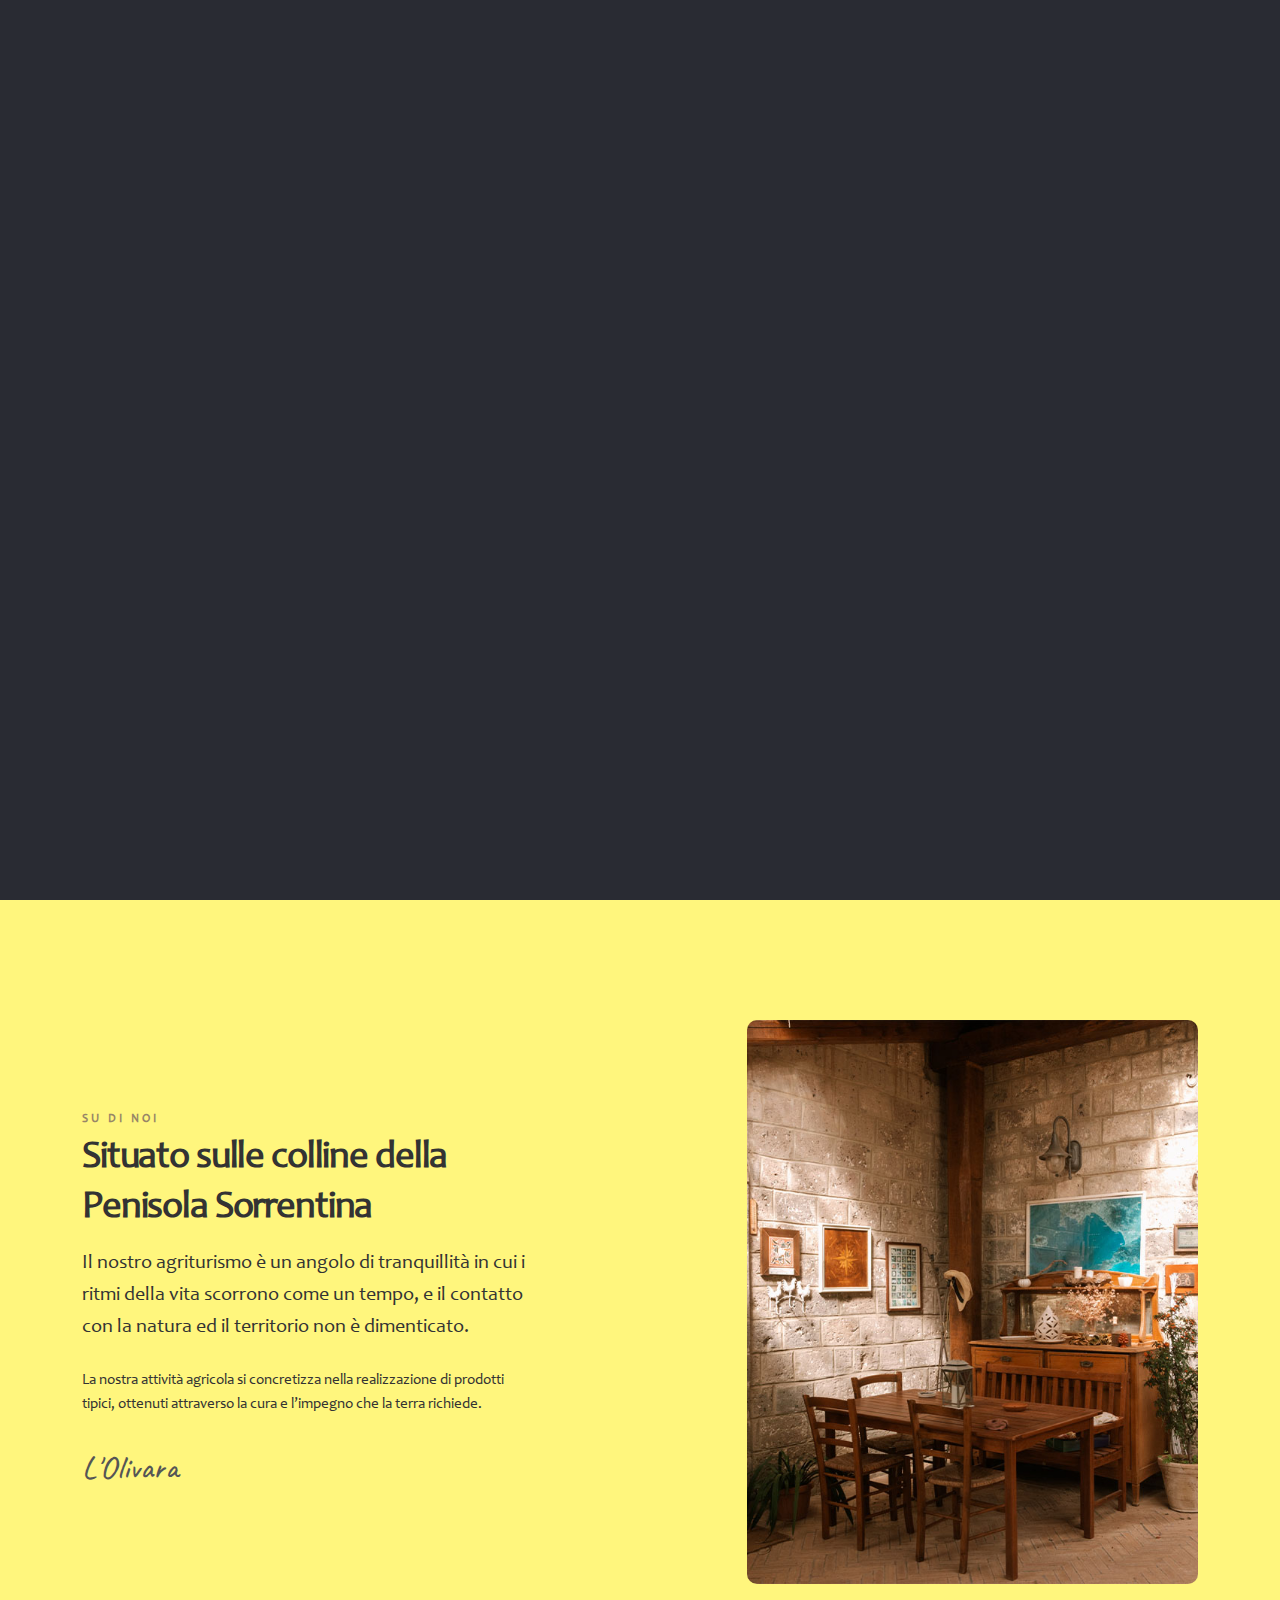
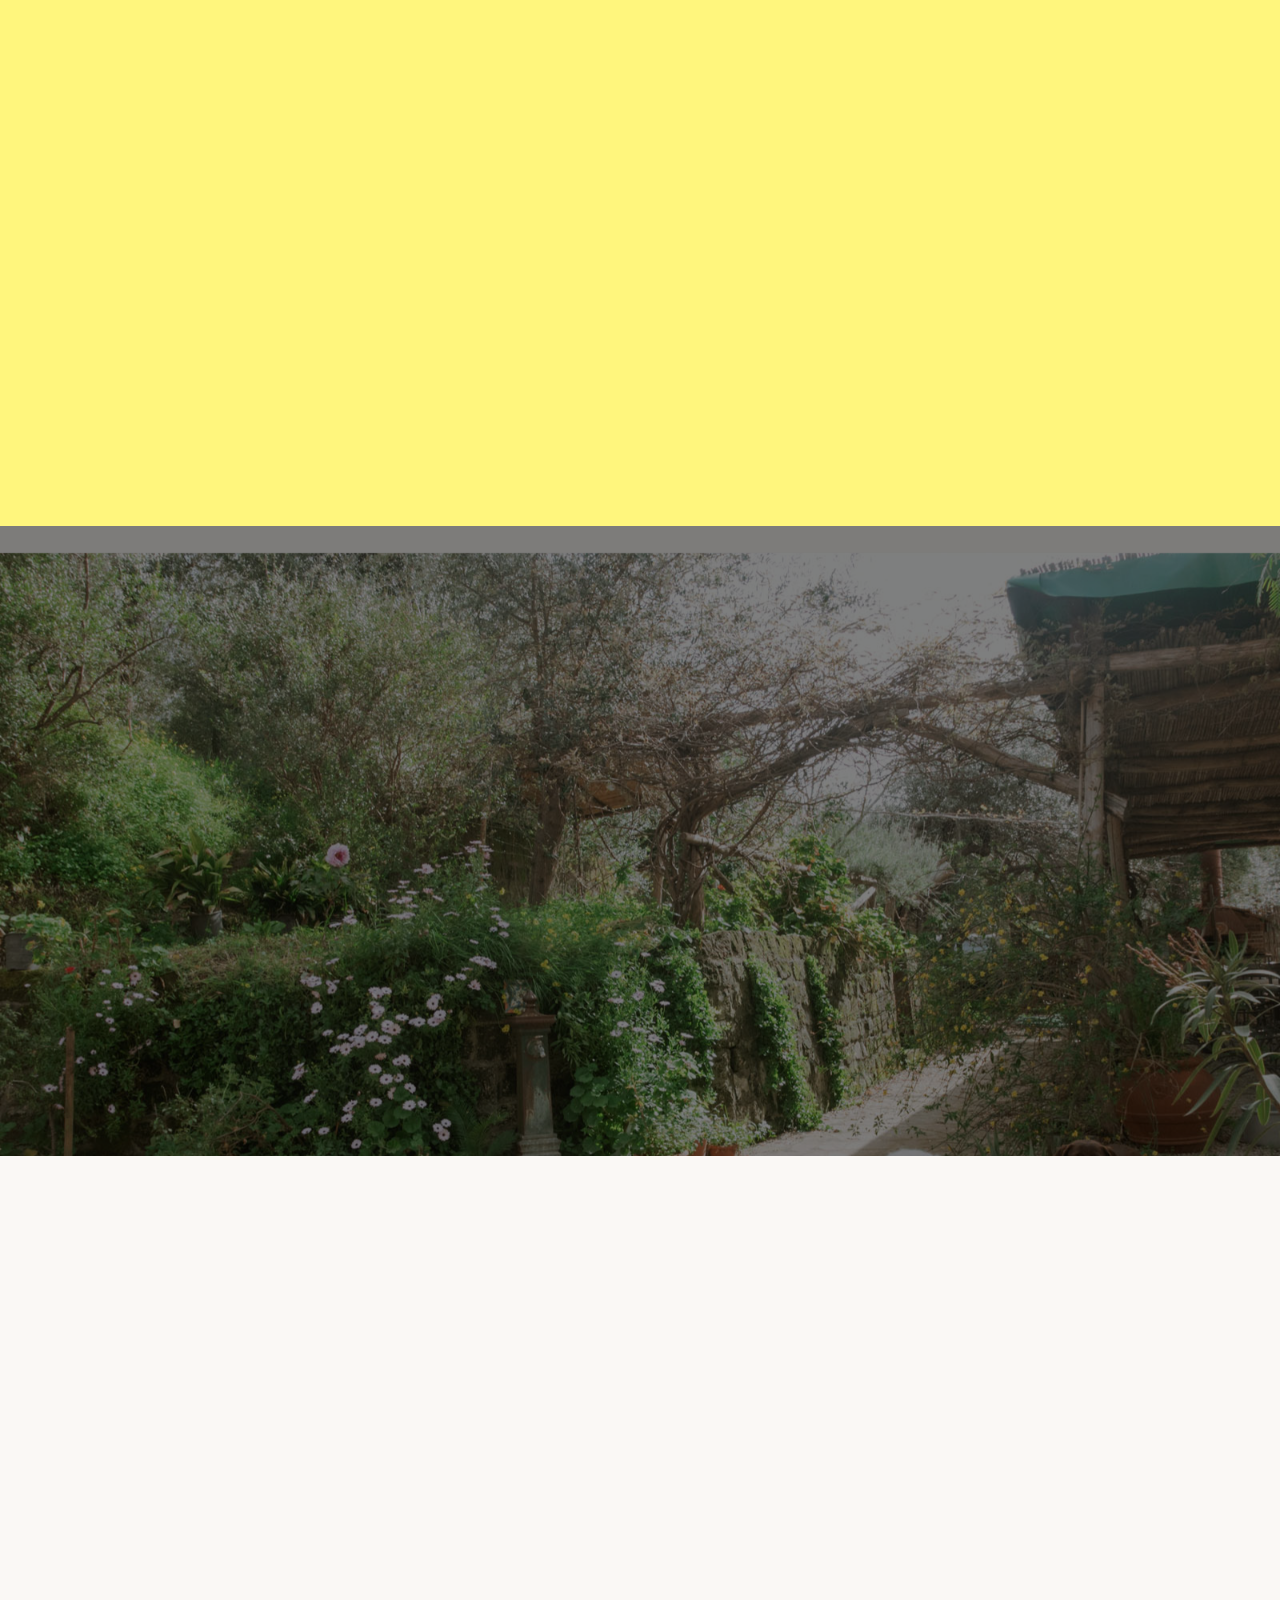
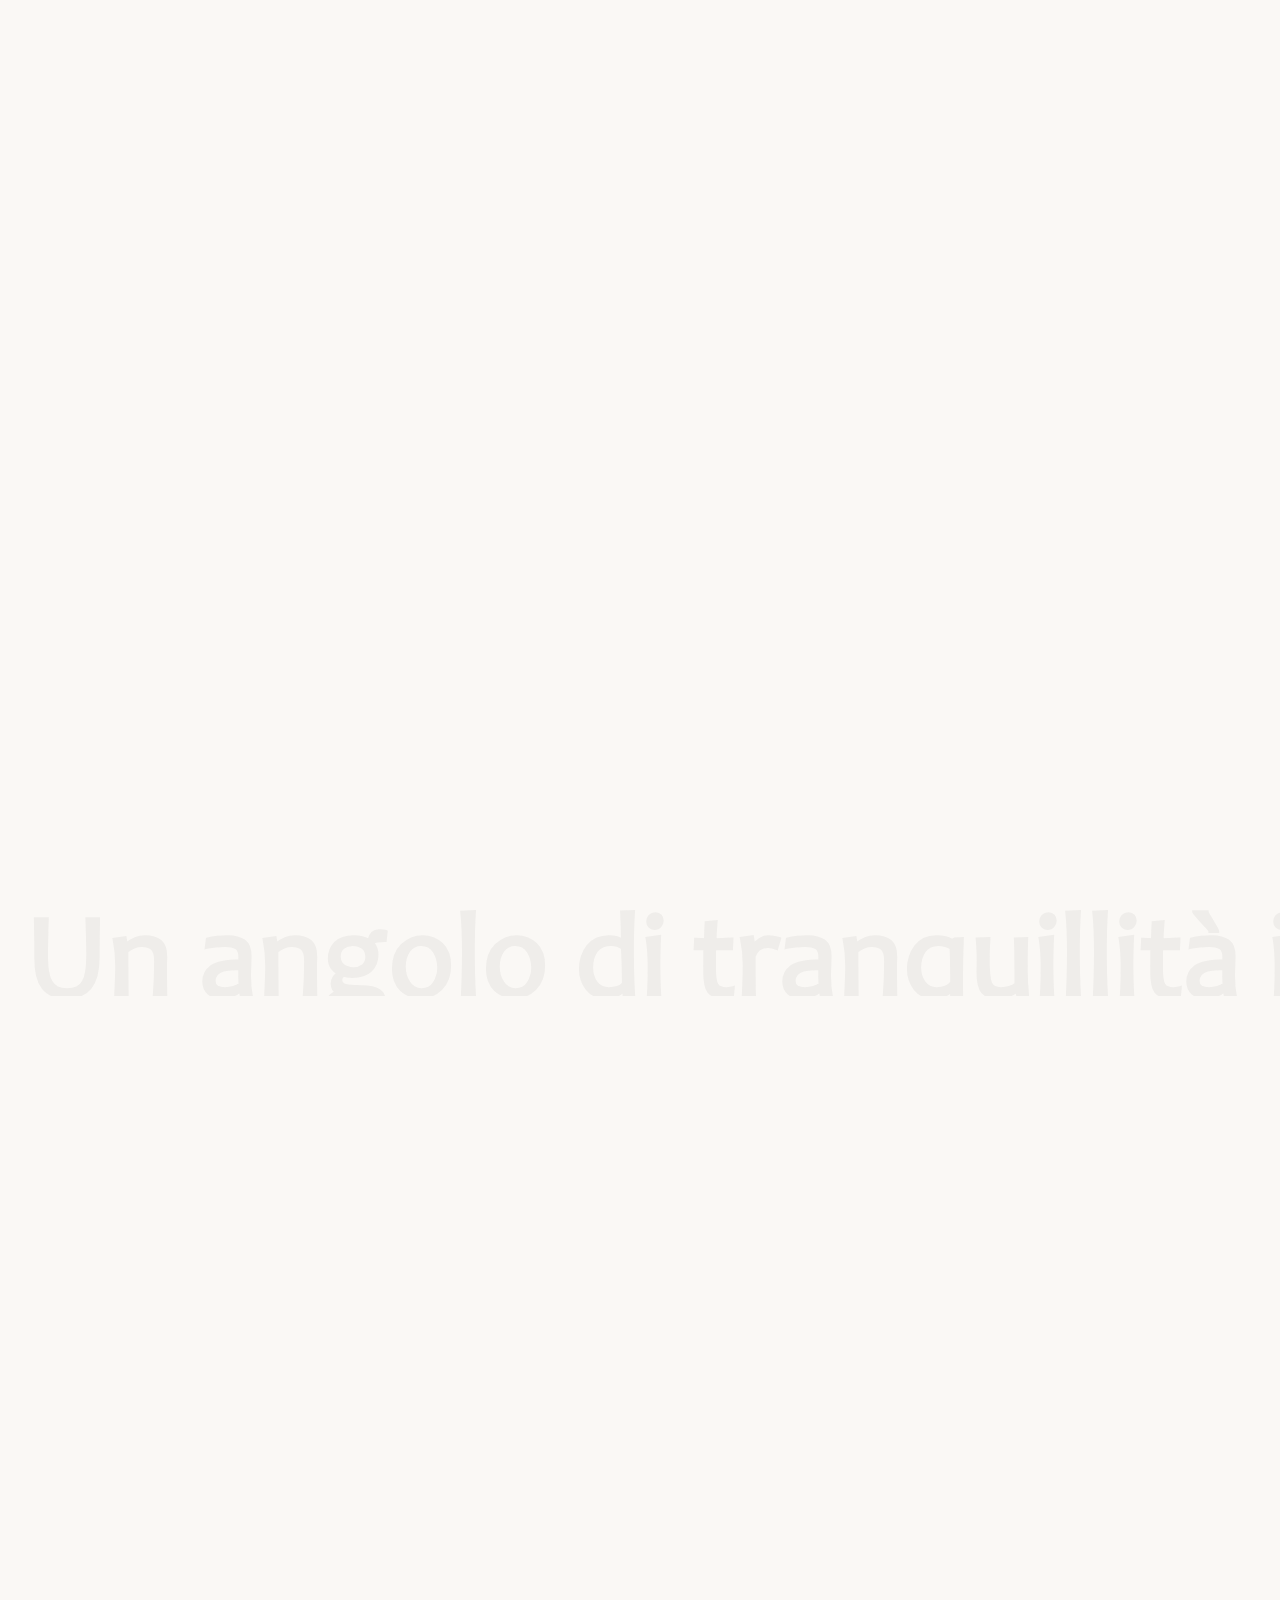
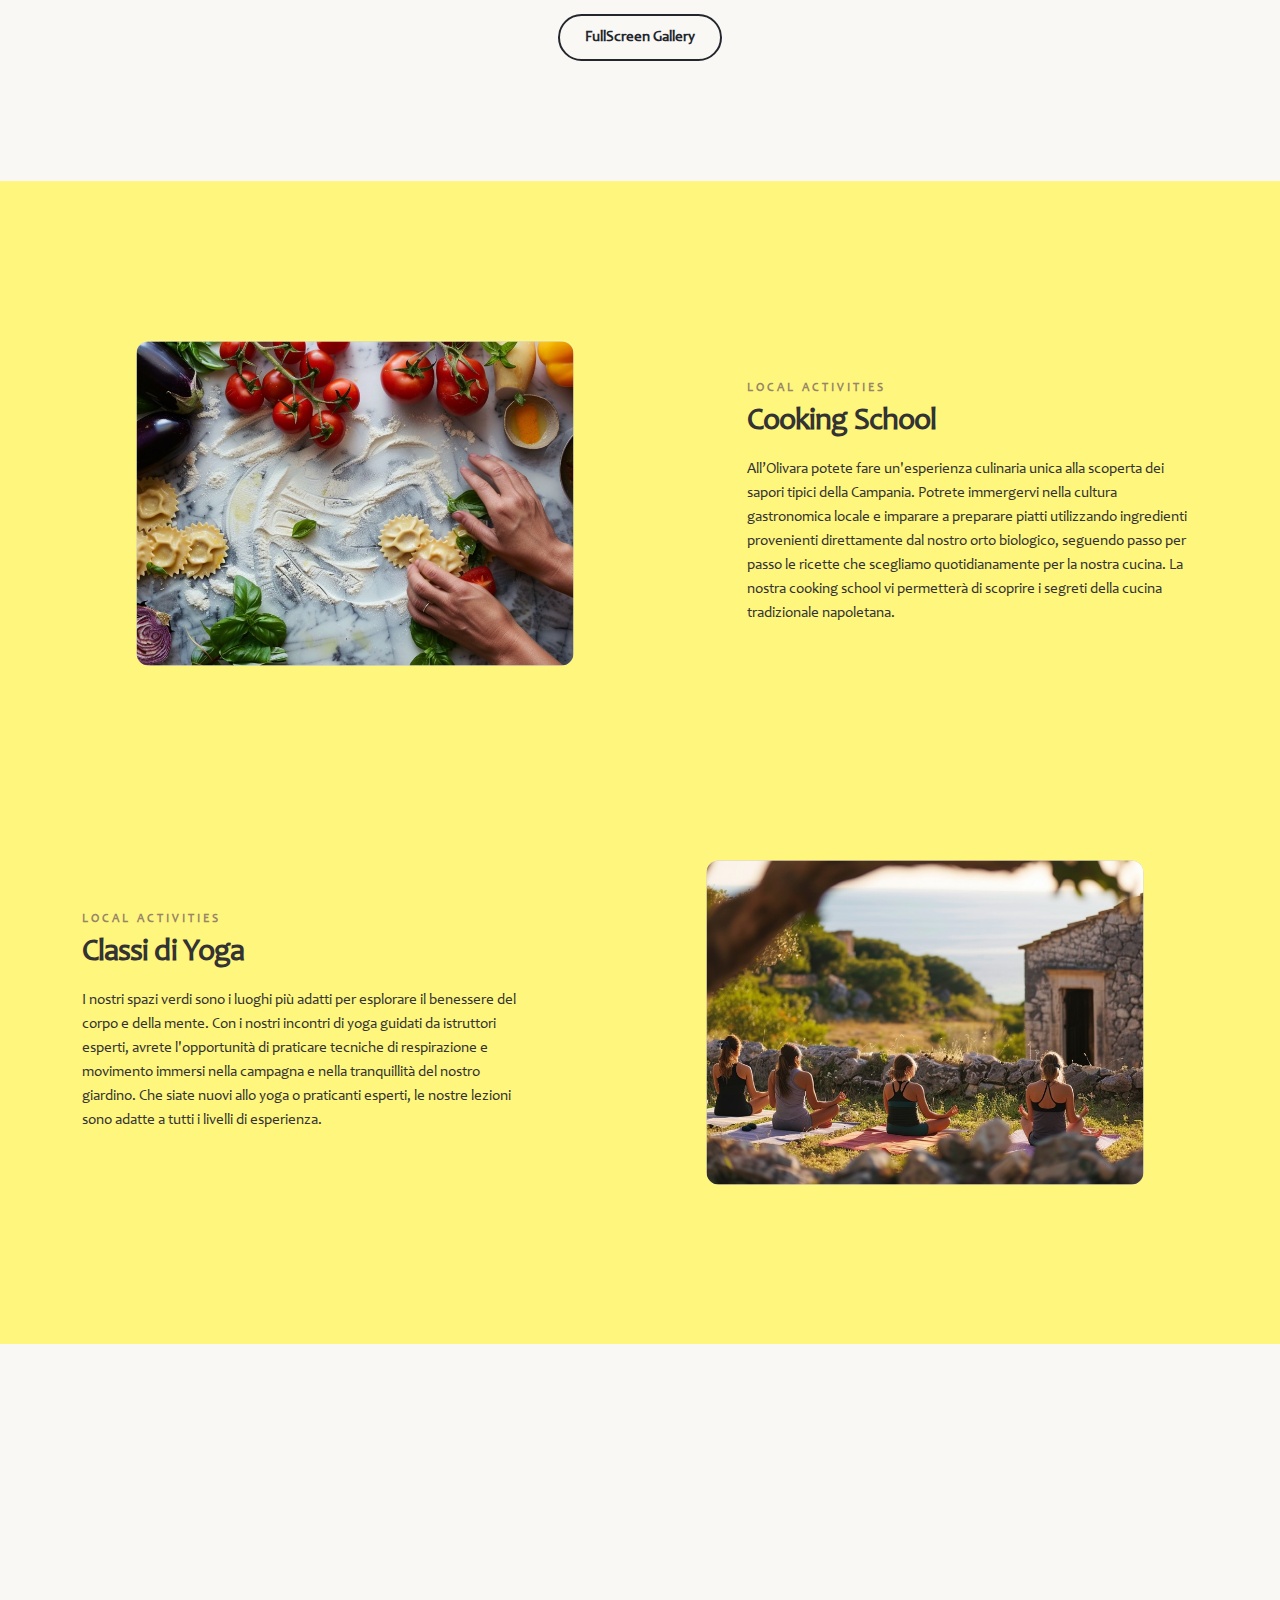
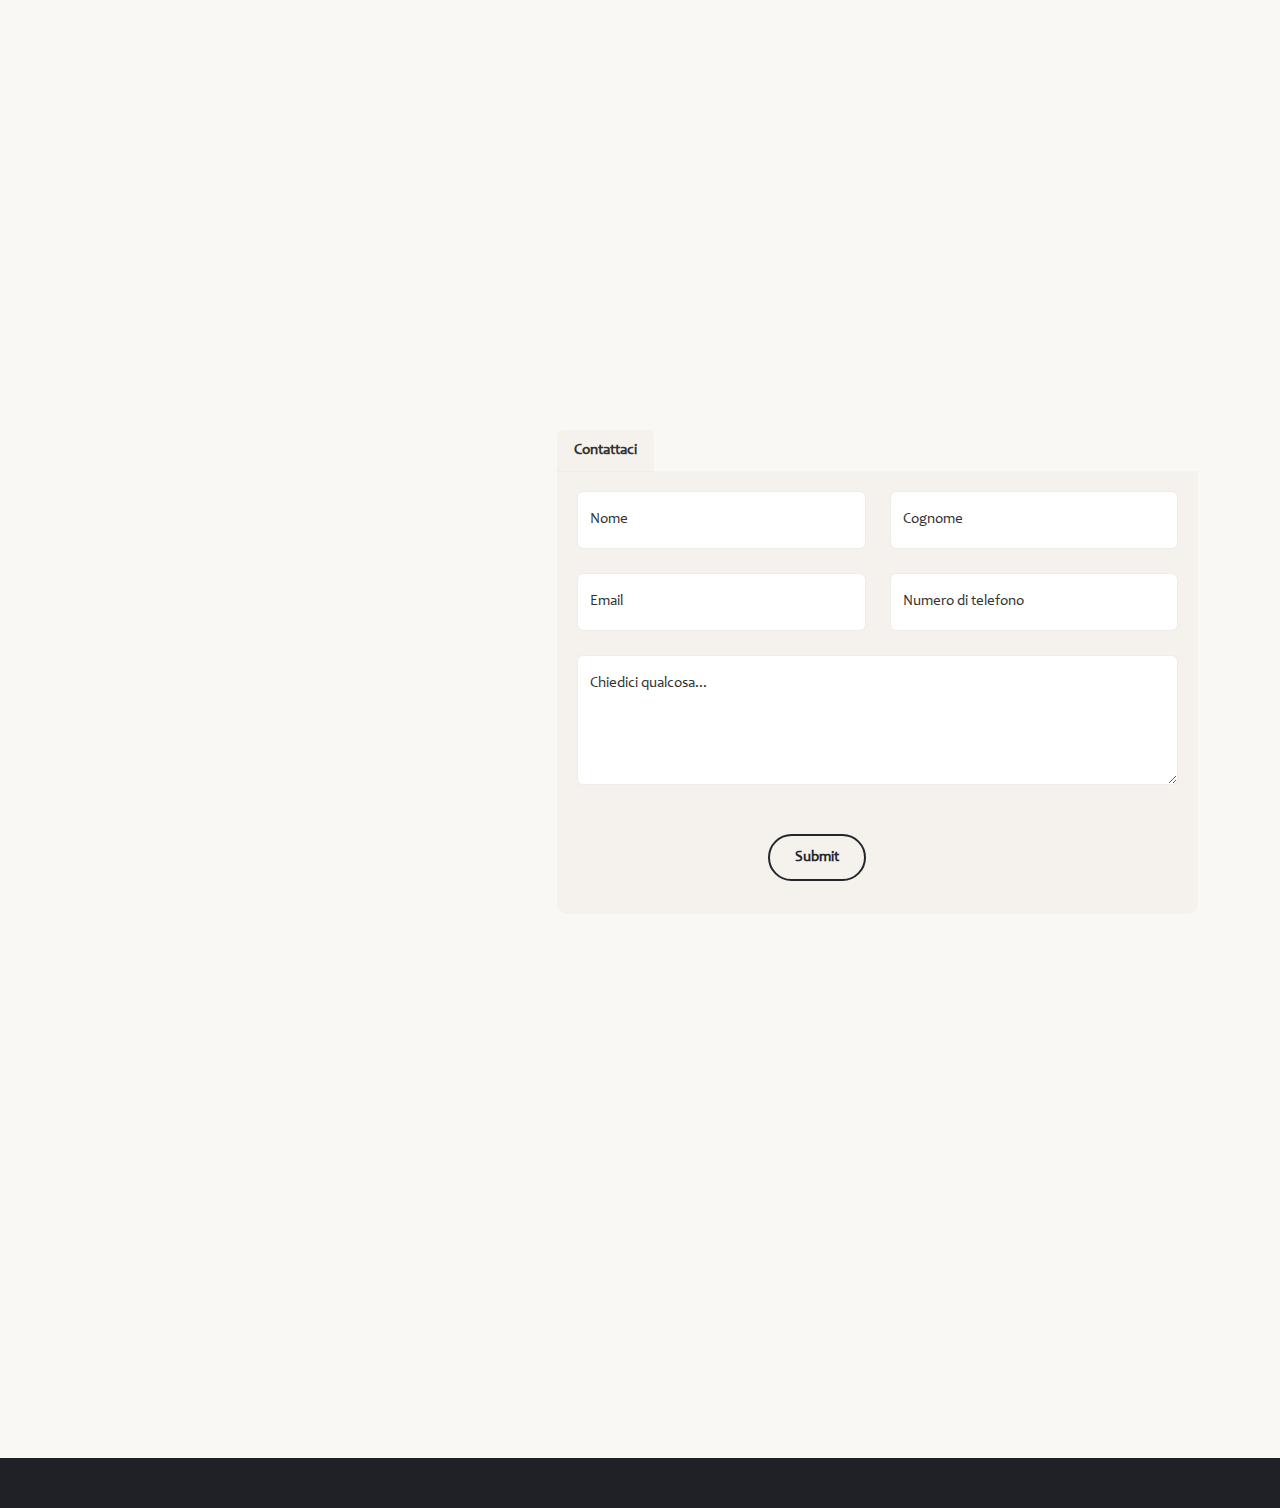
<file: index.html>
<!DOCTYPE html>
<html lang="it">

<head>
    <meta charset="utf-8">
    <meta name="viewport" content="width=device-width, initial-scale=1">
    <meta name="description" content="L'Olivara, un esclusivo agriturismo immerso nella tranquillità della campagna. Il tuo rifugio sereno nella Penisola Sorrentina, la fuga perfetta nella natura.">
    <title>Agriturismo L'Olivara</title>

    <!-- Open Graph meta tags -->
    <meta property="og:title" content="Agriturismo L'Olivara">
    <meta property="og:description" content="L'Olivara, un esclusivo agriturismo immerso nella tranquillità della campagna. Il tuo rifugio sereno nella Penisola Sorrentina, la fuga perfetta nella natura.">
    <meta property="og:image" content="https://www.olivarasorrento.com/img/preview.jpg">
    <meta property="og:url" content="https://www.olivarasorrento.com/">
    <meta property="og:type" content="website">
    
    <!-- Twitter card meta tags -->
    <meta name="twitter:card" content="summary_large_image">
    <meta name="twitter:title" content="Agriturismo L'Olivara">
    <meta name="twitter:description" content="L'Olivara, un esclusivo agriturismo immerso nella tranquillità della campagna. Il tuo rifugio sereno nella Penisola Sorrentina, la fuga perfetta nella natura.">
    <meta name="twitter:image" content="https://www.olivarasorrento.com/img/preview.jpg">
    <meta name="twitter:url" content="https://www.olivarasorrento.com/">
    
    <!-- Favicons-->
    <link rel="shortcut icon" href="img/favicon.ico" type="image/x-icon">
    <link rel="apple-touch-icon" type="image/x-icon" href="img/apple-touch-icon-57x57-precomposed.png">
    <link rel="apple-touch-icon" type="image/x-icon" sizes="72x72" href="img/apple-touch-icon-72x72-precomposed.png">
    <link rel="apple-touch-icon" type="image/x-icon" sizes="114x114" href="img/apple-touch-icon-114x114-precomposed.png">
    <link rel="apple-touch-icon" type="image/x-icon" sizes="144x144" href="img/apple-touch-icon-144x144-precomposed.png">

    <!-- GOOGLE WEB FONT-->
    <!-- <link rel="preconnect" href="https://fonts.googleapis.com">
    <link rel="preconnect" href="https://fonts.gstatic.com" crossorigin>
    <link href="https://fonts.googleapis.com/css2?family=Caveat:wght@400;500&family=Montserrat:wght@300;400;500;600;700&display=swap" rel="stylesheet">
     -->
    <!-- BASE CSS -->
    <link href="css/bootstrap.min.css" rel="stylesheet">
    <link href="css/style.css" rel="stylesheet">
	<link href="css/vendors.min.css" rel="stylesheet">

    <!-- YOUR CUSTOM CSS -->
    <link href="css/custom.css" rel="stylesheet">
</head>

<body data-bs-spy="scroll" data-bs-offset="120" data-bs-target="#mainNav"> 

    <div id="preloader">
        <div data-loader="circle-side"></div>
    </div><!-- /Page Preload -->

    <header class="fixed_header menu_v1">
        <div class="layer"></div><!-- Opacity Mask -->
        <div class="container">
            <div class="row align-items-center">
                <div class="col-md-3 col-5">
                    <a href="index.html" class="logo_normal"><img src="img/logo_w.png" width="120" height="34" alt="" class="img-fluid"></a>
                    <a href="index.html" class="logo_sticky"><img src="img/logo.png" width="120" height="34" alt="" class="img-fluid"></a>
                </div>
                <div class="col-md-9 col-7">
                    <div class="main-menu">
                        <a href="#" class="closebt open_close_menu"><i class="bi bi-x"></i></a>
                        <div class="logo_panel"><img src="img/logo.png" width="180" alt=""></div>
                        <nav id="mainNav">
                            <ul>
                                <li><a href="#about" class="js-scroll-trigger animated_link" data-key="about">Chi siamo</a></li>
                                <li><a href="#rooms" class="js-scroll-trigger animated_link" data-key="rooms">Le stanze</a></li>
                                <li><a href="#gallery" class="js-scroll-trigger animated_link" data-key="gallery">Foto</a></li>
                                <li><a href="#amenities" class="js-scroll-trigger animated_link" data-key="amenities">Attività</a></li>
                                <li><a href="#contacts" class="js-scroll-trigger animated_link" data-key="contacts">Contatti</a></li>
                                <li><a href="https://www.booking.com/hotel/it/olivara.it.html" target="_blank" class="js-scroll-trigger btn_1" data-key="book_now">Prenota ora</a></li>
                            </ul>
                        </nav>
                    </div>
                    <div class="hamburger_2 open_close_menu float-end">
                        <div class="hamburger__box">
                            <div class="hamburger__inner"></div>
                        </div>
                    </div>
                </div>
            </div>
        </div><!-- container -->
    </header><!-- End Header -->
 
    <main>

        <div class="hero full-height jarallax" data-jarallax-video="https://vimeo.com/938297192" data-speed="0.2">
            <div class="wrapper opacity-mask d-flex align-items-center justify-content-center text-center animate_hero" data-opacity-mask="rgba(0, 0, 0, 0.5)">
                <div class="container">
                    <small class="slide-animated one" data-key="small_text">Azienda agricola e Bed & Breakfast</small>
                    <h3 class="slide-animated two" data-key="hero_text">Il tuo rifugio nella Penisola Sorrentina</h3>
                </div>
                <div class="lang_wp">
                    <div class="styled-select lang-selector">
                        <select id="languageSelector">
                            <option value="it" selected="">Italiano</option>
                            <option value="en">English</option>
                        </select>
                    </div>
                </div>
                <!-- /lang_wp -->
            </div>
        </div>
        
        <!-- /Background Video Parallax -->

        <div class="bg_white" id="about">
            <div class="container margin_120_95">
                <div class="row justify-content-between flex-lg-row-reverse align-items-center">
                    <div class="col-lg-5">
                        <div class="parallax_wrapper">
                            <img src="img/home_2.jpg" alt="" class="img-fluid rounded-img">
                            <div data-cue="slideInUp" class="img_over"><span data-jarallax-element="-30"><img src="img/home_1.jpg" alt="" class="rounded-img"></span></div>
                        </div>
                    </div>
                    <div class="col-lg-5">
                        <div class="intro">
                            <div class="title">
                                <small data-key="about_small_text">Su di noi</small>
                                <h2 data-key="about_title">Situato sulle colline della Penisola Sorrentina</h2>
                            </div>
                            <p class="lead" data-key="about_lead">Il nostro agriturismo è un angolo di tranquillità in cui i ritmi della vita scorrono come un tempo, e il contatto con la natura ed il territorio non è dimenticato.</p>
                            <p data-key="about_paragraph1">La nostra attività agricola si concretizza nella realizzazione di prodotti tipici, ottenuti attraverso la cura e l’impegno che la terra richiede.</p>
                            <p><em data-key="about_paragraph2">L'Olivara</em></p>
                        </div>
                    </div>
                </div>
                <!-- /Row -->
                <hr class="more_margin">
                <div class="row">
                    <div class="col-lg-3 col-md-6">
                        <div class="box_facilities no-border" data-cue="slideInUp">
                            <img class="custom-icons" src="img/icons/icon-park.png">
                            <h3 data-key="facility1_title">Private Parking</h3>
                            <p data-key="facility1_text">Spazio privato riservato ai clienti adatto a qualsiasi tipo di auto</p>
                        </div>
                    </div>
                    <div class="col-lg-3 col-md-6">
                        <div class="box_facilities no-border" data-cue="slideInUp">
                            <img class="custom-icons" src="img/icons/icon-lemon.png">
                            <h3 data-key="facility2_title">Biologico</h3>
                            <p data-key="facility2_text">Tutti i nostri prodotti arrivano dal nostro orto biologico.</p>
                        </div>
                    </div>
                    <div class="col-lg-3 col-md-6">
                        <div class="box_facilities no-border" data-cue="slideInUp">
                            <img class="custom-icons" src="img/icons/icon-paws.png">
                            <h3 data-key="facility3_title">Pet Friendly</h3>
                            <p data-key="facility3_text">Ogni animale domestico è il benvenuto.</p>
                        </div>
                    </div>
                    <div class="col-lg-3 col-md-6">
                        <div class="box_facilities no-border" data-cue="slideInUp">
                            <img class="custom-icons" src="img/icons/icon-chair.png">
                            <h3 data-key="facility4_title">Patio Garden</h3>
                            <p data-key="facility4_text">Spazio in un patio immerso nel verde per rilassarsi.</p>
                        </div>
                    </div>
                </div>
                <!-- /Row -->
            </div>
        </div>
        <!-- /About  -->
        

         <div class="parallax_section_1 jarallax" data-jarallax data-speed="0.2">
            <img class="jarallax-img kenburns-2" src="img/parallax_bg.jpg" alt="">
            <div class="wrapper opacity-mask d-flex align-items-center justify-content-center text-center" data-opacity-mask="rgba(0, 0, 0, 0.5)">
                <div class="container">
                    <div class="row justify-content-center">
                        <div class="col-lg-8">
                            <div class="elfsight-app-31ed3d03-7d28-43ff-8607-0b7c48ea9aff" data-elfsight-app-lazy></div>
                            <!-- End carousel_testimonials -->
                        </div>
                    </div>
                </div>
            </div>
        </div>
        <!-- /parallax_section_1-->

        <div class="container margin_120_95" id="rooms">
            <div class="title mb-4">
                <small data-cue="slideInUp" data-key="rooms_small_text">Luxury experience</small>
                <h2 data-cue="slideInUp" data-delay="200" data-key="rooms_title">I nostri alloggi</h2>
            </div>
        
            <!-- /Room Carousel -->
        
            <div class="owl-carousel owl-theme carousel_item_4 rounded-img">
                <div class="item" data-cues="slideInUp" data-delay="300">
                    <a data-fslightbox="room_1" data-type="image" href="img/rooms/giuggiola.jpg" class="box_cat_rooms">
                        <figure>
                            <div class="background-image" data-background="url(img/rooms/giuggiola.jpg)"></div>
                            <div class="info">
                                <small data-key="room1_type">Appartamento</small>
                                <h3 data-key="room1_name">Giuggiola</h3>
                                <span data-key="room1_description">con giardino privato</span>
                            </div>
                        </figure>
                    </a>
                    <input class="btn_1 outline" type="button" data-key="booking_button" value="Booking" onclick="window.location.href='https://www.booking.com/hotel/it/olivara.it.html#room_37455102';">
                </div>
                <!-- /item-->
                <div class="item" data-cues="slideInUp" data-delay="400">
                    <a data-fslightbox="room_2" data-type="image" href="img/rooms/melagrana.jpg" class="box_cat_rooms">
                        <figure>
                            <div class="background-image" data-background="url(img/rooms/melagrana.jpg)"></div>
                            <div class="info">
                                <small data-key="room2_type">Appartamento</small>
                                <h3 data-key="room2_name">Melagrana</h3>
                                <span data-key="room2_description">con balcone vista mare</span>
                            </div>
                        </figure>
                    </a>
                    <input class="btn_1 outline" type="button" data-key="booking_button" value="Booking" onclick="window.location.href='https://www.booking.com/hotel/it/olivara.it.html#room_37455104';">
                </div>
                <!-- /item-->
                <div class="item" data-cues="slideInUp" data-delay="500">
                    <a data-fslightbox="room_3" data-type="image" href="img/rooms/olivabianca.jpg" class="box_cat_rooms">
                        <figure>
                            <div class="background-image" data-background="url(img/rooms/olivabianca.jpg)"></div>
                            <div class="info">
                                <small data-key="room3_type">Stanza</small>
                                <h3 data-key="room3_name">Oliva Bianca</h3>
                                <span data-key="room3_description">con finestra vista mare - colazione inclusa</span>
                            </div>
                        </figure>
                    </a>
                    <input class="btn_1 outline" type="button" data-key="booking_button" value="Booking" onclick="window.location.href='https://www.booking.com/hotel/it/olivara.it.html#room_37455101';">
                </div>
                <!-- /item-->
                <div class="item" data-cues="slideInUp" data-delay="600">
                    <a data-fslightbox="room_4" data-type="image" href="img/rooms/olivanera.jpg" class="box_cat_rooms">
                        <figure>
                            <div class="background-image" data-background="url(img/rooms/olivanera.jpg)"></div>
                            <div class="info">
                                <small data-key="room4_type">Stanza</small>
                                <h3 data-key="room4_name">Oliva Nera</h3>
                                <span data-key="room4_description">con terrazzo esterno - colazione inclusa</span>
                            </div>
                        </figure>
                    </a>
                    <input class="btn_1 outline" type="button" data-key="booking_button" value="Booking" onclick="window.location.href='https://www.booking.com/hotel/it/olivara.it.html#room_37455104';">
                </div>
                <!-- /item-->
            </div>
            <!-- /carousel-->
        
            <div class="title text-center mb-5 add_top_90">
                <small data-cue="slideInUp" data-key="included_services_small_text">L'Olivara</small>
                <h2 data-cue="slideInUp" data-delay="100" data-key="included_services_title">Servizi inclusi</h2>
            </div>
            <div class="row mt-4">
                <div class="col-xl-3 col-md-6">
                    <div class="box_facilities no-border" data-cue="slideInUp">
                        <img class="custom-icons" src="img/icons/icon-pool.png">
                        <h3 data-key="facility_pool_title">Piscina</h3>
                        <p data-key="facility_pool_text">Secondo la stagione, la piscina è aperta per tutti gli ospiti.</p>
                    </div>
                </div>
                <div class="col-xl-3 col-md-6">
                    <div class="box_facilities" data-cue="slideInUp">
                        <img class="custom-icons" src="img/icons/icon-wifi.png">
                        <h3 data-key="facility_wifi_title">Wifi</h3>
                        <p data-key="facility_wifi_text">Libero e accessibile in tutti gli spazi.</p>
                    </div>
                </div>
                <div class="col-xl-3 col-md-6">
                    <div class="box_facilities" data-cue="slideInUp">
                        <img class="custom-icons" src="img/icons/icon-ac.png">
                        <h3 data-key="facility_ac_title">Aria Condizionata</h3>
                        <p data-key="facility_ac_text">Nei nostri due appartamenti per stare al fresco anche d’estate.</p>
                    </div>
                </div>
                <div class="col-xl-3 col-md-6">
                    <div class="box_facilities" data-cue="slideInUp">
                        <img class="custom-icons" src="img/icons/icon-wash.png">
                        <h3 data-key="facility_laundry_title">Lavatrice</h3>
                        <p data-key="facility_laundry_text">Servizio di lavanderia, disponibile su richiesta.</p>
                    </div>
                </div>
            </div>
            <!-- /Row -->
        </div>
        
        <!-- /container-->

        <div class="marquee">
            <div class="track">
                <div class="content">&nbsp;Un angolo di tranquillità in cui i ritmi della vita scorrono come un tempo. Un angolo di tranquillità in cui i ritmi della vita scorrono come un tempo. Un angolo di tranquillità in cui i ritmi della vita scorrono come un tempo. Un angolo di tranquillità in cui i ritmi della vita scorrono come un tempo. Un angolo di tranquillità in cui i ritmi della vita scorrono come un tempo.</div>
            </div>
        </div>
        <!-- /marquee-->

        <!-- <div class="bg_white">
            <div class="pinned-image pinned-image--medium">
                <div class="pinned-image__container" id="section_video">
                    <video loop="loop" muted="muted" id="video_home">
                        <source src="video/video_1.mp4" type="video/mp4">
                        <source src="video/video_1.webm" type="video/webm">
                        <source src="video/video_1.ogv" type="video/ogg">
                    </video>
                    <div class="pinned-image__container-overlay"></div>
                </div>
                <div class="pinned_over_content">
                    <div class="title white">
                        <small data-cue="slideInUp" data-delay="200">L'Olivara</small>
                        <h2 data-cue="slideInUp" data-delay="300">Un angolo di tranquillità<br>in Penisola Sorrentina</h2>
                    </div>
                </div>
            </div>
        </div> -->
        <!-- /bg_white-->

        <!-- Gallery -->
        <div class="container margin_120" id="gallery">
            <div class="row">
                <div class="title col-12 text-center mb-5">
                    <small data-cue="slideInUp">L'Olivara</small>
                    <h2 data-cue="slideInUp" data-delay="100">Interior Gallery</h2>
                </div>
            </div>
            <div data-cues="zoomIn">
                <div class="owl-carousel owl-theme carousel_item_centered kenburns rounded-img">
                    <div class="item">
                        <img src="img/gallery/1.jpg" alt="">
                    </div>
                    <div class="item">
                        <img src="img/gallery/2.jpg" alt="">
                    </div>
                    <div class="item">
                        <img src="img/gallery/3.jpg" alt="">
                    </div>
                    <div class="item">
                       <img src="img/gallery/4.jpg" alt="">
                    </div>
                    <div class="item">
                       <img src="img/gallery/5.jpg" alt="">
                    </div>
                </div>
            </div>
            <div class="text-center mt-5">
                 <a data-fslightbox="gallery_1" data-type="image" href="img/gallery/1.jpg" class="btn_1 outline">
                    FullScreen Gallery
                </a>
                <a data-fslightbox="gallery_1" data-type="image" href="img/gallery/2.jpg"></a>
                <a data-fslightbox="gallery_1" data-type="image" href="img/gallery/3.jpg"></a>
                <a data-fslightbox="gallery_1" data-type="image" href="img/gallery/4.jpg"></a>
                <a data-fslightbox="gallery_1" data-type="image" href="img/gallery/5.jpg"></a>
            </div>
            <!-- <div class="text-center mt-5">
                <a data-fslightbox="room_1" data-type="image" href="img/gallery/room_1/r1_1.jpg"></a>
                <a data-fslightbox="room_1" data-type="image" href="img/gallery/room_1/r1_2.jpg"></a>
                <a data-fslightbox="room_1" data-type="image" href="img/gallery/room_1/r1_3.jpg"></a>
            </div>
            <div class="text-center mt-5">
                <a data-fslightbox="room_2" data-type="image" href="img/gallery/room_2/r2_1.jpg"></a>
                <a data-fslightbox="room_2" data-type="image" href="img/gallery/room_2/r2_2.jpg"></a>
                <a data-fslightbox="room_2" data-type="image" href="img/gallery/room_2/r2_3.jpg"></a>
            </div>
            <div class="text-center mt-5">
                <a data-fslightbox="room_3" data-type="image" href="img/gallery/room_3/r3_1.jpg"></a>
                <a data-fslightbox="room_3" data-type="image" href="img/gallery/room_3/r3_2.jpg"></a>
                <a data-fslightbox="room_3" data-type="image" href="img/gallery/room_3/r3_3.jpg"></a>
            </div>
            <div class="text-center mt-5">
                <a data-fslightbox="room_4" data-type="image" href="img/gallery/room_4/r4_1.jpg"></a>
                <a data-fslightbox="room_4" data-type="image" href="img/gallery/room_4/r4_2.jpg"></a>
                <a data-fslightbox="room_4" data-type="image" href="img/gallery/room_4/r4_3.jpg"></a>
            </div> -->
        </div>
        <!-- /container gallery-->

        <div class="bg_white" id="amenities">
            <div class="container margin_120_95">
                <div class="row justify-content-between d-flex align-items-center add_bottom_90">
                    <div class="col-lg-6">
                        <div class="pinned-image rounded_container pinned-image--small mb-4">
                            <div class="pinned-image__container">
                                <img src="img/local_amenities_1.jpg" alt="">
                            </div>
                        </div>
                    </div>
                    <div class="col-lg-5">
                        <div class="title">
                            <small data-key="amenities_activities">Local Activities</small>
                            <h3 data-key="cooking_school_title">Cooking School</h3>
                            <p data-key="cooking_school_text">All’Olivara potete fare un'esperienza culinaria unica alla scoperta dei sapori tipici della Campania. Potrete immergervi nella cultura gastronomica locale e imparare a preparare piatti utilizzando ingredienti provenienti direttamente dal nostro orto biologico, seguendo passo per passo le ricette che scegliamo quotidianamente per la nostra cucina. La nostra cooking school vi permetterà di scoprire i segreti della cucina tradizionale napoletana.</p>
                        </div>
                    </div>
                </div>
                <!-- /row-->
                <div class="row justify-content-between d-flex align-items-center">
                    <div class="col-lg-6 order-lg-2">
                        <div class="pinned-image rounded_container pinned-image--small mb-4">
                            <div class="pinned-image__container">
                                <img src="img/local_amenities_3.jpg" alt="">
                            </div>
                        </div>
                    </div>
                    <div class="col-lg-5 order-lg-1">
                        <div class="title">
                            <small data-key="amenities_activities">Local Activities</small>
                            <h3 data-key="yoga_classes_title">Classi di Yoga</h3>
                            <p data-key="yoga_classes_text">I nostri spazi verdi sono i luoghi più adatti per esplorare il benessere del corpo e della mente. Con i nostri incontri di yoga guidati da istruttori esperti, avrete l'opportunità di praticare tecniche di respirazione e movimento immersi nella campagna e nella tranquillità del nostro giardino. Che siate nuovi allo yoga o praticanti esperti, le nostre lezioni sono adatte a tutti i livelli di esperienza.</p>
                        </div>
                    </div>
                </div>
                <!-- /row-->
            </div>
        </div>
        
                
                <hr class="more_margin">

                <div class="row justify-content-center">
                    <div class="title text-center mb-5">
                        <h2 data-cue="slideInUp" data-delay="100" data-key="excursions_title">Escursioni in zona</h2>
                    </div>
                    <div class="col-lg-8">
                        <div role="tablist" class="mb-5 accordion" id="accordion_1">
                            <div class="card" data-cue="slideInUp">
                                <div class="card-header" role="tab">
                                    <h5 class="mb-0">
                                        <a class="collapsed" data-bs-toggle="collapse" href="#collapseOne_product" aria-expanded="false">
                                            <i class="indicator bi-plus-lg"></i><span data-key="excursion1_title">Come arrivare a Capri</span>
                                        </a>
                                    </h5>
                                </div>
                                <div id="collapseOne_product" class="collapse" role="tabpanel" data-bs-parent="#accordion_1">
                                    <div class="card-body" data-key="excursion1_text">
                                        <p>Il modo più comune per raggiungere Capri è prendere un traghetto o un aliscafo, che partono entrambi dal porto di Sorrento. Ci sono diverse compagnie che offrono servizi di traghetto tra Sorrento e Capri, con partenze frequenti durante la giornata. Il tragitto dura circa 20-30 minuti, a seconda del tipo di traghetto. È consigliabile controllare gli orari e prenotare i biglietti in anticipo, specialmente durante i periodi di punta o durante la stagione turistica.</p>
                                        <p>Per un'esperienza più esclusiva e personalizzata, è possibile noleggiare un'imbarcazione privata da Sorrento per raggiungere Capri. Questa opzione può essere più costosa, ma offre flessibilità e comfort. Ci sono anche dei tour di gruppo che offrono la possibilità di circumnavigare l’isola con una piccola imbarcazione, permettendo di visitare le zone di costa dell’isola, compresi i suoi famosi faraglioni.</p>
                                        <p>Una volta arrivati a Capri, potrete esplorare l'isola e le sue attrazioni, come la Grotta Azzurra, i Giardini di Augusto e la famosa Piazzetta. Ricordatevi di verificare gli orari di ritorno dei traghetti o degli aliscafi per tornare a Sorrento e pianificare di conseguenza la vostra giornata sull'isola.</p>
                                    </div>
                                </div>
                            </div>
                            <!-- /card -->
                            <div class="card" data-cue="slideInUp">
                                <div class="card-header" role="tab">
                                    <h5 class="mb-0">
                                        <a class="collapsed" data-bs-toggle="collapse" href="#collapseTwo_product" aria-expanded="false">
                                            <i class="indicator bi-plus-lg"></i><span data-key="excursion2_title">Come arrivare a Positano</span>
                                        </a>
                                    </h5>
                                </div>
                                <div id="collapseTwo_product" class="collapse" role="tabpanel" data-bs-parent="#accordion_1">
                                    <div class="card-body" data-key="excursion2_text">
                                        <p>La modalità più conveniente per raggiungere Positano da Sorrento è prendere l'autobus SITA. Questo servizio offre collegamenti regolari tra le due località lungo la strada costiera. Gli autobus partono dalla stazione degli autobus di Sorrento, con una fermata a poca distanza dall’agriturismo, e impiegano circa 40-50 minuti per raggiungere Positano, a seconda del traffico. È una buona opzione per coloro che preferiscono un viaggio comodo e panoramico lungo la costa.</p>
                                        <p>Un'altra opzione per raggiungere Positano da Sorrento è prendere un traghetto. Alcune compagnie marittime offrono servizi di traghetto tra Sorrento e Positano, che offrono una vista spettacolare sulla costa amalfitana durante il viaggio. Questa opzione può essere più rapida rispetto all'autobus, ma i servizi di traghetto potrebbero essere meno frequenti; quindi, è consigliabile verificare gli orari in anticipo.</p>
                                        <p>Una volta arrivati a Positano, potrete godervi le sue incantevoli spiagge, i pittoreschi vicoli e i panorami mozzafiato sulla costa. Per un'esperienza unica e panoramica, potete considerare di fare una parte o l'intero percorso del Sentiero degli Dei. Questo sentiero escursionistico che parte dalla frazione di Nocelle, poco al di sopra del centro di Positano, offre una vista mozzafiato sulla costa amalfitana mentre attraversate antichi sentieri e boschi.</p>
                                    </div>
                                </div>
                            </div>
                            <!-- /card -->
                            <div class="card" data-cue="slideInUp">
                                <div class="card-header" role="tab">
                                    <h5 class="mb-0">
                                        <a class="collapsed" data-bs-toggle="collapse" href="#collapseThree_product" aria-expanded="false">
                                            <i class="indicator bi-plus-lg"></i><span data-key="excursion3_title">Come arrivare a Pompei</span>
                                        </a>
                                    </h5>
                                </div>
                                <div id="collapseThree_product" class="collapse" role="tabpanel" data-bs-parent="#accordion_1">
                                    <div class="card-body" data-key="excursion3_text">
                                        <p>La modalità più conveniente per raggiungere Pompei da Sorrento è prendere il treno della linea Circumvesuviana in direzione Napoli. La stazione ferroviaria di Sorrento è collegata alla rete Circumvesuviana, che offre servizi ferroviari tra Sorrento e Napoli, passando per Pompei. Dalla stazione di Piano di Sorrento, prendete il treno in direzione di Napoli e scendete alla stazione di Pompei Scavi-Villa dei Misteri. Questo viaggio in treno dura circa 30-40 minuti, e una volta scesi vi troverete esattamente di fronte all’ingresso degli scavi. Assicuratevi di controllare gli orari dei treni in anticipo, poiché la frequenza può variare durante la giornata.</p>
                                        <p>Se preferite viaggiare in autobus, potete prendere un autobus diretto da Sorrento a Pompei. Ci sono diverse compagnie che offrono questo servizio, con partenze regolari durante il giorno. Tuttavia, tenete presente che il tempo di percorrenza può essere più lungo rispetto al treno, a causa del traffico stradale e delle fermate lungo il percorso.</p>
                                        <p>Una volta arrivati a Pompei, avrete l'opportunità di esplorare le antiche rovine, uno dei siti archeologici più famosi al mondo, che offre uno sguardo unico sulla vita quotidiana dell'antica città romana sepolta dall'eruzione del Vesuvio nel 79 d.C.</p>
                                    </div>
                                </div>
                            </div>
                            <!-- /card -->
                            <div class="card" data-cue="slideInUp">
                                <div class="card-header" role="tab">
                                    <h5 class="mb-0">
                                        <a class="collapsed" data-bs-toggle="collapse" href="#collapseFour_product" aria-expanded="false">
                                            <i class="indicator bi-plus-lg"></i><span data-key="excursion4_title">Come arrivare a Napoli</span>
                                        </a>
                                    </h5>
                                </div>
                                <div id="collapseFour_product" class="collapse" role="tabpanel" data-bs-parent="#accordion_1">
                                    <div class="card-body" data-key="excursion4_text">
                                        <p>La modalità più comune e conveniente per viaggiare da Sorrento a Napoli è prendere il treno della linea Circumvesuviana. La stazione ferroviaria di Sorrento è collegata alla rete ferroviaria Circumvesuviana, che offre servizi regolari tra Sorrento e Napoli. Basta prendere il treno in direzione di Napoli e scendere alla stazione terminale, che è Napoli Centrale (Stazione Garibaldi). Il viaggio in treno dura circa 1 ora e offre una panoramica del paesaggio costiero durante il tragitto.</p>
                                        <p>Un'opzione veloce e panoramica per raggiungere Napoli da Sorrento è prendere un aliscafo. Alcune compagnie marittime offrono servizi di aliscafo tra Sorrento e Napoli, che offrono un tempo di percorrenza più breve rispetto ai traghetti e agli autobus. Gli aliscafi sono imbarcazioni ad alta velocità e il viaggio solitamente dura circa 30-40 minuti, a seconda delle condizioni del mare e della compagnia marittima. Questa opzione è ideale per coloro che desiderano risparmiare tempo e godersi una vista panoramica della costa durante il tragitto.</p>
                                    </div>
                                </div>
                            </div>
                            <!-- /card -->
                        </div>
                        <!-- /accordion -->
                    </div>
                </div>
                
                <!-- /row-->
            </div>
            <!-- /container-->
        </div>
        <!-- /bg_white -->

        <div class="container margin_120_95" id="contacts">
            <div class="row justify-content-between">
                <div class="col-xl-4">
                    <div data-cue="slideInUp">
                        <div class="title">
                            <small>L'Olivara</small>
                            <h2 data-key="address">Indirizzo</h2>
                        </div>
                        <p> Via Galatea, 16, 80063<br>Piano di Sorrento NA</p>
                        <div class="phone_element no_borders"><a href="tel://423424234"><i class="bi bi-telephone"></i><span><em data-key="info">Info e prenotazioni</em>+39 081 808 3742</span></a></div>
                        <!-- <div class="phone_element no_borders"><a href="mailto:info@domain.com"><i class="bi bi-envelope"></i><span><em>Questions</em>info@domain.com</span></a></div> -->
                        <!-- <div class="social mt-1">
                            <ul>
                                <li><a href="#0"><i class="bi bi-instagram"></i></a></li>
                                <li><a href="#0"><i class="bi bi-whatsapp"></i></a></li>
                                <li><a href="#0"><i class="bi bi-facebook"></i></a></li>
                                <li><a href="#0"><i class="bi bi-twitter-x"></i></a></li>
                            </ul>
                        </div> -->
                    </div>
                </div>
                <div class="col-xl-7" id="booking_section">
                    <ul class="nav nav-tabs" id="customTab" role="tablist">
                        <li class="nav-item" role="presentation">
                            <button class="nav-link active" id="first_tab" data-bs-toggle="tab" data-bs-target="#first_tab_pane" type="button" role="tab" aria-controls="first_tab_pane" aria-selected="true">Contattaci</button>
                        </li>
                        <!-- <li class="nav-item" role="presentation">
                            <button class="nav-link" id="second_tab" data-bs-toggle="tab" data-bs-target="#second_tab_pane" type="button" role="tab" aria-controls="second_tab_pane" aria-selected="false">Contact Us</button>
                        </li> -->
                    </ul>
                    <!-- /tabs -->
                    <div class="tab-content">
                        <div class="tab-pane fade show active" id="first_tab_pane" role="tabpanel" aria-labelledby="first_tab" tabindex="0">
                            <div class="contacts_wrapper">
                                <div id="message-contact"></div>
                                <form method="post" action="phpmailer/contact_template_email.php" id="contactform" autocomplete="off">
                                    <div class="row">
                                        <div class="col-sm-6">
                                            <div class="form-floating mb-4">
                                                <input class="form-control" type="text" id="name_contact" name="name_contact" placeholder="Name">
                                                <label for="name_contact" data-key="name">Nome</label>
                                            </div>
                                        </div>
                                        <div class="col-sm-6">
                                            <div class="form-floating mb-4">
                                                <input class="form-control" type="text" id="lastname_contact" name="lastname_contact" placeholder="Last Name">
                                                <label for="lastname_contact" data-key="surname">Cognome</label>
                                            </div>
                                        </div>
                                    </div>
                                    <!-- /row -->
                                    <div class="row">
                                        <div class="col-sm-6">
                                            <div class="form-floating mb-4">
                                                <input class="form-control" type="email" id="email_contact" name="email_contact" placeholder="Email">
                                                <label for="email_contact">Email</label>
                                            </div>
                                        </div>
                                        <div class="col-sm-6">
                                            <div class="form-floating mb-4">
                                                <input class="form-control" type="text" id="phone_contact" name="phone_contact" placeholder="Telephone">
                                                <label for="phone_contact" data-key="phone">Numero di telefono</label>
                                            </div>
                                        </div>
                                    </div>
                                    <!-- /row -->
                                    <div class="form-floating mb-4">
                                        <textarea class="form-control" placeholder="Message" id="message_contact" name="message_contact"></textarea>
                                        <label for="message_contact" data-key="ask">Chiedici qualcosa...</label>
                                    </div>
                                    <hr>
                                    <div class="row">
                                        <div class="col-md-6 mb-4" style="display: none;">
                                            <div class="row align-items-center">
                                                <div class="col-auto">
                                                    <label for="verify_booking" class="col-form-label"><strong>Casella di verifica</strong></label>
                                                </div>
                                                <div class="col-md-4">
                                                    <input type="text" name="verify_contact" id="verify_contact" class="form-control" placeholder="3 + 1 = ?">
                                                </div>
                                            </div>
                                        </div>
                                        <div class="col-md-6 mb-2">
                                            <p class="text-end"><input class="btn_1 outline" type="submit" value="Submit" id="submit-contact"></p>
                                        </div>
                                    </div>
                                    <!-- / row -->
                                </form>
                            </div><!-- /tab_contacts-->
                        </div><!-- /tab_booking-->
                    </div>
                    <!-- /tab_content-->
                    <!-- <div class="tab-content">
                        <div class="tab-pane fade" id="second_tab_pane" role="tabpanel" aria-labelledby="second_tab" tabindex="0">

                        </div>
                    </div> -->

                    <!-- /contacts_wrapper-->
                </div>
            </div>
            <!-- /row -->
        </div>
        <!-- /container -->

    </main>

    <div class="map_contact">
        <iframe src="https://www.google.com/maps/embed?pb=!1m18!1m12!1m3!1d3028.3108026944547!2d14.410502676410136!3d40.62302724305718!2m3!1f0!2f0!3f0!3m2!1i1024!2i768!4f13.1!3m3!1m2!1s0x133b996542e5f9dd%3A0xeaa722cd56e29100!2sL&#39;olivara!5e0!3m2!1sit!2sit!4v1713548188925!5m2!1sit!2sit" width="600" height="450" style="border:0;" allowfullscreen="" loading="lazy" referrerpolicy="no-referrer-when-downgrade"></iframe>
    </div>
    <!--/map_contact -->
    <div class="copy">
        <div class="container">
            <!-- © Bed&Breakfast - by <a href="#">Ansonika</a> -->
        </div>
    </div>
    <!--/copyright line -->

    <!-- COMMON SCRIPTS -->
    <script src="https://static.elfsight.com/platform/platform.js" data-use-service-core defer></script>
    <script src="js/main.js"></script>
    <script src="js/common_scripts.js"></script>
    <script src="js/common_functions.js"></script>
    <script src="js/datepicker_inline.js"></script>
    <script src="phpmailer/validate.js"></script>
    <script src="js/jquery.easing.min.js"></script>
    <script src="js/scrolling-nav.js"></script>

</body>
</html>
</file>
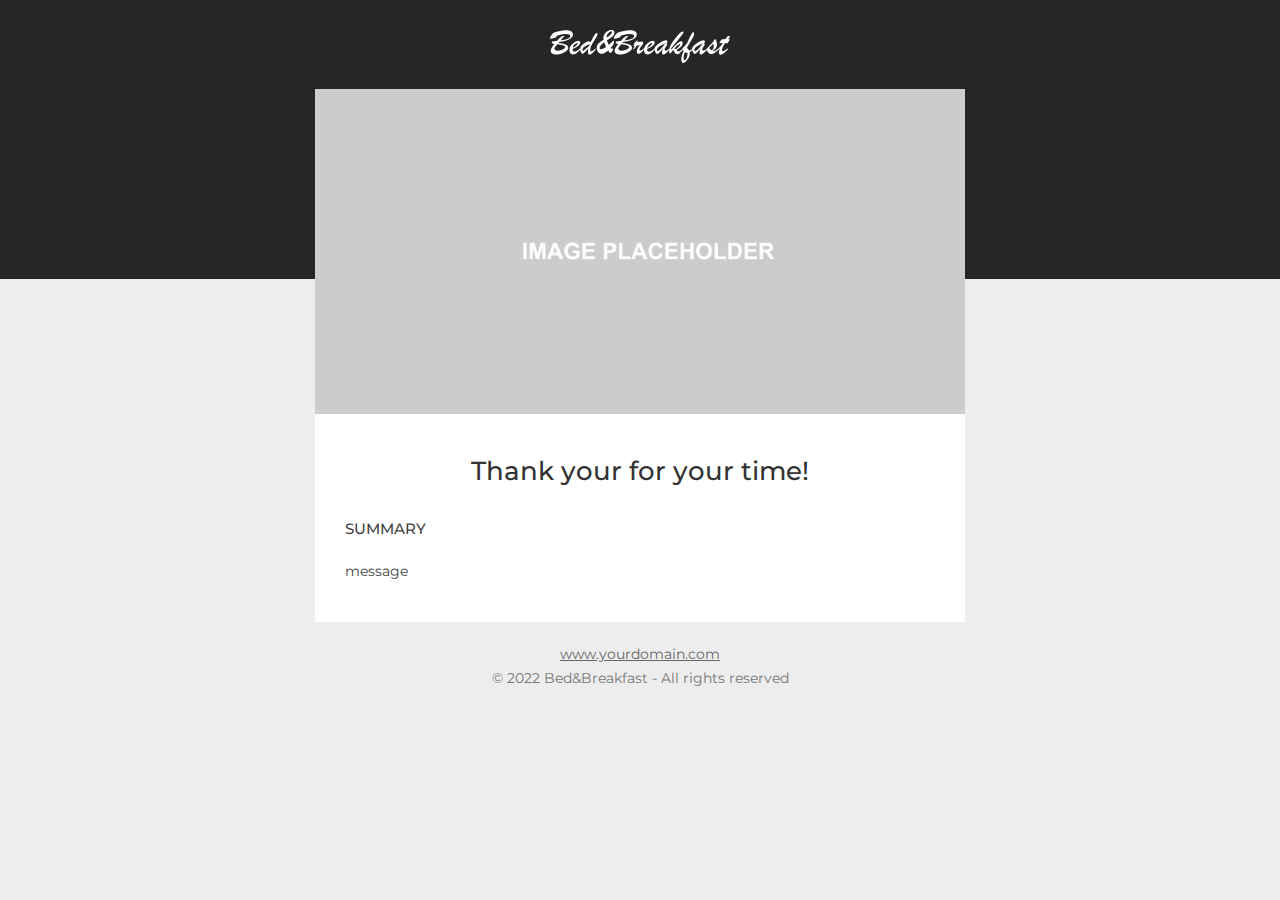
<file: phpmailer/confirmation.html>
<!DOCTYPE html>
<html lang="en" xmlns="http://www.w3.org/1999/xhtml">

<head>
    <!--[if gte mso 15]>
    <xml>
        <o:OfficeDocumentSettings>
        <o:AllowPNG/>
        <o:PixelsPerInch>96</o:PixelsPerInch>
        </o:OfficeDocumentSettings>
    </xml>
    <![endif]-->
    <meta http-equiv="Content-Type" content="text/html; charset=utf-8">
    <meta name="viewport" content="width=device-width, initial-scale=1">
    <meta http-equiv="X-UA-Compatible" content="IE=edge">
    <meta name="format-detection" content="date=no">
    <meta name="format-detection" content="address=no">
    <meta name="format-detection" content="telephone=no">
    <title>Bed and Breakfast Single page</title>

    <!-- GOOGLE WEB FONT-->
    <link rel="preconnect" href="https://fonts.googleapis.com">
    <link rel="preconnect" href="https://fonts.gstatic.com" crossorigin>
    <link href="https://fonts.googleapis.com/css2?family=Caveat:wght@400;500&family=Montserrat:wght@300;400;500;600;700&display=swap" rel="stylesheet">

    <style>
    *{
        -webkit-font-smoothing: antialiased;
        -moz-osx-font-smoothing: grayscale;
    }

    body {
        padding: 0 !important;
        margin: 0 !important;
        display: block !important;
        min-width: 100% !important;
        width: 100% !important;
        background: #ededed;
        font-family: 'Montserrat', Arial, sans-serif;
        -webkit-text-size-adjust: none;
    }

    a {
        color: #978667;
        text-decoration: none;
    }

    p {
        padding: 0 !important;
        margin: 0 !important;
    }

    strong {
        font-weight: 600 !important;
    }

    img {
        -ms-interpolation-mode: bicubic;
        /* Allow smoother rendering of resized image in Internet Explorer */
    }

    /* Mobile styles */
    @media only screen and (max-width:525px) {

        .mobile-br-15 {
            height: 15px !important;
        }

        .m-td,
        .m-td,
        .m-td{
            display: none !important;
            width: 0 !important;
            height: 0 !important;
            font-size: 0 !important;
            line-height: 0 !important;
            min-height: 0 !important;
        }

        .img-m-center{
            text-align: center !important;
        }

        .text-r-m-center,
        .text-white-top,
        .text-white-top{
            text-align: center !important;
        }

        .fluid-img img,
        .fluid-img img {
            width: 100% !important;
            max-width: 100% !important;
            height: auto !important;
        }

        .mobile-shell {
            width: 100% !important;
            min-width: 100% !important;
        }

        .center {
            margin: 0 auto;
        }

        .td{
            width: 100% !important;
            min-width: 100% !important;
        }

        .content-spacing {
            width: 15px !important;
        }

    }
    </style>
</head>

<body class="body" style="padding:0 !important; margin:0 !important; display:block !important; min-width:100% !important; width:100% !important; background:#ededed; -webkit-text-size-adjust:none;">
    <table width="100%" border="0" cellspacing="0" cellpadding="0" bgcolor="#ededed">
        <tr>
            <td align="center" valign="top">
                <!-- 3/ Header -->
                <table width="100%" border="0" cellspacing="0" cellpadding="0" bgcolor="#262626">
                    <tr>
                        <td align="center">
                            <table width="650" border="0" cellspacing="0" cellpadding="0" class="mobile-shell">
                                <tr>
                                    <td class="td" style="width:650px; min-width:650px; font-size:0pt; line-height:0pt; padding:0; margin:0; font-weight:normal;">
                                        <!-- Header -->
                                        <table width="100%" border="0" cellspacing="0" cellpadding="0">
                                            <tr>
                                                <td>
                                                    <table width="100%" border="0" cellspacing="0" cellpadding="0" class="spacer" style="font-size:0pt; line-height:0pt; text-align:center; width:100%; min-width:100%">
                                                        <tr>
                                                            <td height="30" class="spacer" style="font-size:0pt; line-height:0pt; text-align:center; width:100%; min-width:100%">&nbsp;</td>
                                                        </tr>
                                                    </table>
                                                    <table width="100%" border="0" cellspacing="0" cellpadding="0">
                                                        <tr>
                                                            <td>
                                                                <div class="img" style="font-size:0pt; line-height:0pt; text-align:center">
                                                                    <div class="img-m-center" style="font-size:0pt; line-height:0pt">
                                                                        <a href="#" target="_blank">
                                                                            <img src="images/logo.png" border="0" width="180" height="34" alt="" />
                                                                        </a>
                                                                    </div>
                                                                </div>
                                                            </td>
                                                        </tr>
                                                    </table>
                                                    <table width="100%" border="0" cellspacing="0" cellpadding="0" class="spacer" style="font-size:0pt; line-height:0pt; text-align:center; width:100%; min-width:100%">
                                                        <tr>
                                                            <td height="25" class="spacer" style="font-size:0pt; line-height:0pt; text-align:center; width:100%; min-width:100%">&nbsp;</td>
                                                        </tr>
                                                    </table>
                                                </td>
                                            </tr>
                                        </table>
                                        <!-- END Header -->
                                    </td>
                                </tr>
                            </table>
                        </td>
                    </tr>
                </table>
                <!-- END 3/ Header -->
                <!-- Section 1 -->
                <table width="100%" border="0" cellspacing="0" cellpadding="0" bgcolor="#ededed">
                    <tr>
                        <td valign="top" class="m-td" style="font-size:0pt; line-height:0pt; text-align:left">
                            <table width="100%" border="0" cellspacing="0" cellpadding="0" bgcolor="#262626" style="font-size:0pt; line-height:0pt; text-align:center; width:100%; min-width:100%">
                                <tr>
                                    <td bgcolor="#262626" height="190" style="font-size:0pt; line-height:0pt; text-align:center; width:100%; min-width:100%">&nbsp;</td>
                                </tr>
                            </table>
                        </td>
                        <td width="650" align="center">
                            <table width="650" border="0" cellspacing="0" cellpadding="0" class="mobile-shell" bgcolor="#978667">
                                <tr>
                                    <td class="td" style="width:650px; min-width:650px; font-size:0pt; line-height:0pt; padding:0; margin:0; font-weight:normal;">
                                        <table width="100%" border="0" cellspacing="0" cellpadding="0">
                                            <tr>
                                                <td>
                                                    <table width="100%" border="0" cellspacing="0" cellpadding="0" class="spacer" style="font-size:0pt; line-height:0pt; text-align:center; width:100%; min-width:100%">
                                                    </table>
                                                    <div class="fluid-img" style="font-size:0pt; line-height:0pt;">
                                                        <div class="img-center" style="font-size:0pt; line-height:0pt; text-align:center">
                                                            <img src="images/main.jpg" border="0" width="650" height="325" alt="" />
                                                        </div>
                                                    </div>
                                                    <table width="100%" border="0" cellspacing="0" cellpadding="0" class="spacer" style="font-size:0pt; line-height:0pt; text-align:center; width:100%; min-width:100%">
                                                    </table>
                                                </td>
                                            </tr>
                                        </table>
                                    </td>
                                </tr>
                            </table>
                            <table width="650" border="0" cellspacing="0" cellpadding="0" class="mobile-shell">
                                <tr>
                                    <td>
                                        <table width="100%" border="0" cellspacing="0" cellpadding="0" bgcolor="#ffffff">
                                            <tr>
                                                <td class="content-spacing" style="font-size:0pt; line-height:0pt; text-align:left" width="30"></td>
                                                <td>
                                                    <table width="100%" border="0" cellspacing="0" cellpadding="0" class="spacer" style="font-size:0pt; line-height:0pt; text-align:center; width:100%; min-width:100%">
                                                        <tr>
                                                            <td height="40" class="spacer" style="font-size:0pt; line-height:0pt; text-align:center; width:100%; min-width:100%">&nbsp;</td>
                                                        </tr>
                                                    </table>
                                                     <div style="color:#333333; font-family: 'Montserrat', Arial, sans-serif; font-size:26px; line-height:34px; text-align:center; font-weight: 500;">Thank your for your time!</div>
                                                    <table width="100%" border="0" cellspacing="0" cellpadding="0" class="spacer" style="font-size:0pt; line-height:0pt; text-align:center; width:100%; min-width:100%">
                                                        <tr>
                                                            <td height="30" class="spacer" style="font-size:0pt; line-height:0pt; text-align:center; width:100%; min-width:100%">&nbsp;</td>
                                                        </tr>
                                                    </table>
                                                     <!-- ////////// The email body message -->
                                                    <div style="color:#444444; font-family: 'Montserrat', Arial, sans-serif; font-size:14px; line-height:21px; text-align:left">
                                                        <span style="font-weight: 500; font-size:15px;">SUMMARY</span><br /><br />message
                                                    </div>
                                                    <!-- ////////// The email body message -->
                                                    <table width="100%" border="0" cellspacing="0" cellpadding="0" class="spacer" style="font-size:0pt; line-height:0pt; text-align:center; width:100%; min-width:100%">
                                                        <tr>
                                                            <td height="40" class="spacer" style="font-size:0pt; line-height:0pt; text-align:center; width:100%; min-width:100%">&nbsp;</td>
                                                        </tr>
                                                    </table>
                                                </td>
                                                <td class="content-spacing" style="font-size:0pt; line-height:0pt; text-align:left" width="30"></td>
                                            </tr>
                                        </table>
                                    </td>
                                </tr>
                                <tr>
                                    <td>
                                        <table width="100%" border="0" cellspacing="0" cellpadding="0" class="spacer" style="font-size:0pt; line-height:0pt; text-align:center; width:100%; min-width:100%">
                                            <tr>
                                                <td height="20" class="spacer" style="font-size:0pt; line-height:0pt; text-align:center; width:100%; min-width:100%">&nbsp;</td>
                                            </tr>
                                        </table>
                                    </td>
                                </tr>
                            </table>
                        </td>
                        <td valign="top" class="m-td" style="font-size:0pt; line-height:0pt; text-align:left">
                            <table width="100%" border="0" cellspacing="0" cellpadding="0" bgcolor="#262626" style="font-size:0pt; line-height:0pt; text-align:center; width:100%; min-width:100%">
                                <tr>
                                    <td bgcolor="#262626" height="190" style="font-size:0pt; line-height:0pt; text-align:center; width:100%; min-width:100%">&nbsp;</td>
                                </tr>
                            </table>
                        </td>
                    </tr>
                </table>
                <!-- END Section 1 -->
                <!-- Footer -->
                <table width="100%" border="0" cellspacing="0" cellpadding="0">
                    <tr>
                        <td align="center">
                            <table width="650" border="0" cellspacing="0" cellpadding="0" class="mobile-shell">
                                <tr>
                                    <td class="td" style="width:650px; min-width:650px; font-size:0pt; line-height:0pt; padding:0; margin:0; font-weight:normal;">
                                        <table width="100%" border="0" cellspacing="0" cellpadding="0">
                                            <tr>
                                                <td align="center">
                                                    <div class="text-r-m-center" style="color:#777777; font-family: 'Montserrat', Arial, sans-serif; font-size:14px; line-height:24px; text-align:center">
                                                        <a href="#" target="_blank" style="color:#666666; text-decoration:underline"><span style="color:#666666; text-decoration:underline">www.yourdomain.com</span></a>
                                                        <br />
                                                        &copy; 2022 Bed&Breakfast - All rights reserved
                                                    </div>
                                                </td>
                                            </tr>
                                        </table>
                                        <table width="100%" border="0" cellspacing="0" cellpadding="0" class="spacer" style="font-size:0pt; line-height:0pt; text-align:center; width:100%; min-width:100%">
                                            <tr>
                                                <td height="40" class="spacer" style="font-size:0pt; line-height:0pt; text-align:center; width:100%; min-width:100%">&nbsp;</td>
                                            </tr>
                                        </table>
                                    </td>
                                </tr>
                            </table>
                        </td>
                    </tr>
                </table>
                <!-- END Footer -->
                <div style="font-size:0pt; line-height:0pt;" class="mobile-br-15"></div>
            </td>
        </tr>
    </table>

</body>
</html>
</file>
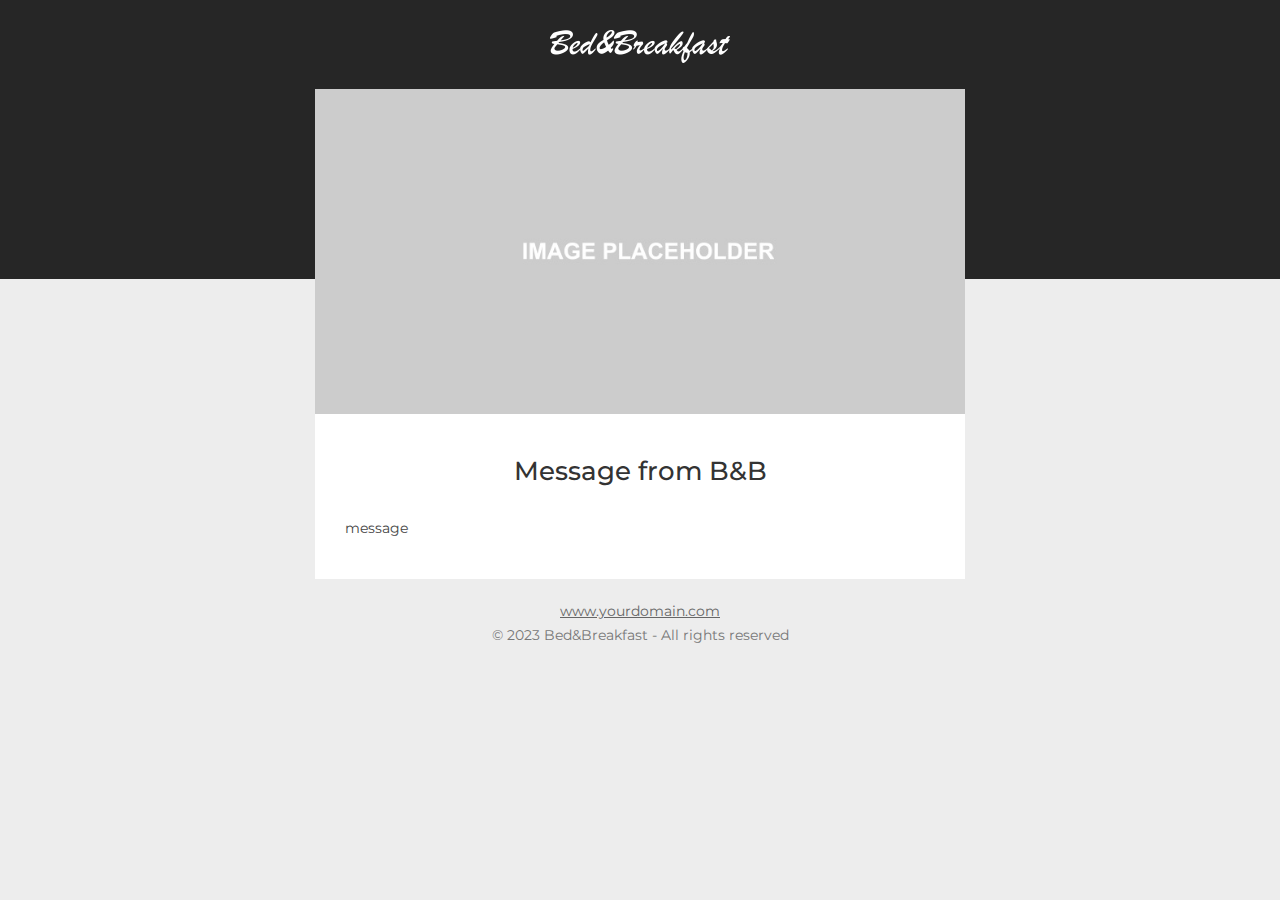
<file: phpmailer/template-email.html>
<!DOCTYPE html>
<html lang="en" xmlns="http://www.w3.org/1999/xhtml">

<head>
    <!--[if gte mso 15]>
    <xml>
        <o:OfficeDocumentSettings>
        <o:AllowPNG/>
        <o:PixelsPerInch>96</o:PixelsPerInch>
        </o:OfficeDocumentSettings>
    </xml>
    <![endif]-->
    <meta http-equiv="Content-Type" content="text/html; charset=utf-8">
    <meta name="viewport" content="width=device-width, initial-scale=1">
    <meta http-equiv="X-UA-Compatible" content="IE=edge">
    <meta name="format-detection" content="date=no">
    <meta name="format-detection" content="address=no">
    <meta name="format-detection" content="telephone=no">
    <title>Bed and Breakfast Single page</title>

    <!-- GOOGLE WEB FONT-->
    <link rel="preconnect" href="https://fonts.googleapis.com">
    <link rel="preconnect" href="https://fonts.gstatic.com" crossorigin>
    <link href="https://fonts.googleapis.com/css2?family=Caveat:wght@400;500&family=Montserrat:wght@300;400;500;600;700&display=swap" rel="stylesheet">

    <style>
    *{
        -webkit-font-smoothing: antialiased;
        -moz-osx-font-smoothing: grayscale;
    }

    body {
        padding: 0 !important;
        margin: 0 !important;
        display: block !important;
        min-width: 100% !important;
        width: 100% !important;
        background: #ededed;
        font-family: 'Montserrat', Arial, sans-serif;
        -webkit-text-size-adjust: none;
    }

    a {
        color: #978667;
        text-decoration: none;
    }

    p {
        padding: 0 !important;
        margin: 0 !important;
    }

    strong {
        font-weight: 600 !important;
    }

    img {
        -ms-interpolation-mode: bicubic;
        /* Allow smoother rendering of resized image in Internet Explorer */
    }

    /* Mobile styles */
    @media only screen and (max-width:525px) {

        .mobile-br-15 {
            height: 15px !important;
        }

        .m-td,
        .m-td,
        .m-td{
            display: none !important;
            width: 0 !important;
            height: 0 !important;
            font-size: 0 !important;
            line-height: 0 !important;
            min-height: 0 !important;
        }

        .img-m-center{
            text-align: center !important;
        }

        .text-r-m-center,
        .text-white-top,
        .text-white-top{
            text-align: center !important;
        }

        .fluid-img img,
        .fluid-img img {
            width: 100% !important;
            max-width: 100% !important;
            height: auto !important;
        }

        .mobile-shell {
            width: 100% !important;
            min-width: 100% !important;
        }

        .center {
            margin: 0 auto;
        }

        .td{
            width: 100% !important;
            min-width: 100% !important;
        }

        .content-spacing {
            width: 15px !important;
        }

    }
    </style>
</head>

<body class="body" style="padding:0 !important; margin:0 !important; display:block !important; min-width:100% !important; width:100% !important; background:#ededed; -webkit-text-size-adjust:none;">
    <table width="100%" border="0" cellspacing="0" cellpadding="0" bgcolor="#ededed">
        <tr>
            <td align="center" valign="top">
                <!-- 3/ Header -->
                <table width="100%" border="0" cellspacing="0" cellpadding="0" bgcolor="#262626">
                    <tr>
                        <td align="center">
                            <table width="650" border="0" cellspacing="0" cellpadding="0" class="mobile-shell">
                                <tr>
                                    <td class="td" style="width:650px; min-width:650px; font-size:0pt; line-height:0pt; padding:0; margin:0; font-weight:normal;">
                                        <!-- Header -->
                                        <table width="100%" border="0" cellspacing="0" cellpadding="0">
                                            <tr>
                                                <td>
                                                    <table width="100%" border="0" cellspacing="0" cellpadding="0" class="spacer" style="font-size:0pt; line-height:0pt; text-align:center; width:100%; min-width:100%">
                                                        <tr>
                                                            <td height="30" class="spacer" style="font-size:0pt; line-height:0pt; text-align:center; width:100%; min-width:100%">&nbsp;</td>
                                                        </tr>
                                                    </table>
                                                    <table width="100%" border="0" cellspacing="0" cellpadding="0">
                                                        <tr>
                                                            <td>
                                                                <div class="img" style="font-size:0pt; line-height:0pt; text-align:center">
                                                                    <div class="img-m-center" style="font-size:0pt; line-height:0pt">
                                                                        <a href="#" target="_blank">
                                                                            <img src="images/logo.png" border="0" width="180" height="34" alt="" />
                                                                        </a>
                                                                    </div>
                                                                </div>
                                                            </td>
                                                        </tr>
                                                    </table>
                                                    <table width="100%" border="0" cellspacing="0" cellpadding="0" class="spacer" style="font-size:0pt; line-height:0pt; text-align:center; width:100%; min-width:100%">
                                                        <tr>
                                                            <td height="25" class="spacer" style="font-size:0pt; line-height:0pt; text-align:center; width:100%; min-width:100%">&nbsp;</td>
                                                        </tr>
                                                    </table>
                                                </td>
                                            </tr>
                                        </table>
                                        <!-- END Header -->
                                    </td>
                                </tr>
                            </table>
                        </td>
                    </tr>
                </table>
                <!-- END 3/ Header -->
                <!-- Section 1 -->
                <table width="100%" border="0" cellspacing="0" cellpadding="0" bgcolor="#ededed">
                    <tr>
                        <td valign="top" class="m-td" style="font-size:0pt; line-height:0pt; text-align:left">
                            <table width="100%" border="0" cellspacing="0" cellpadding="0" bgcolor="#262626" style="font-size:0pt; line-height:0pt; text-align:center; width:100%; min-width:100%">
                                <tr>
                                    <td bgcolor="#262626" height="190" style="font-size:0pt; line-height:0pt; text-align:center; width:100%; min-width:100%">&nbsp;</td>
                                </tr>
                            </table>
                        </td>
                        <td width="650" align="center">
                            <table width="650" border="0" cellspacing="0" cellpadding="0" class="mobile-shell" bgcolor="#978667">
                                <tr>
                                    <td class="td" style="width:650px; min-width:650px; font-size:0pt; line-height:0pt; padding:0; margin:0; font-weight:normal;">
                                        <table width="100%" border="0" cellspacing="0" cellpadding="0">
                                            <tr>
                                                <td>
                                                    <table width="100%" border="0" cellspacing="0" cellpadding="0" class="spacer" style="font-size:0pt; line-height:0pt; text-align:center; width:100%; min-width:100%">
                                                    </table>
                                                    <div class="fluid-img" style="font-size:0pt; line-height:0pt;">
                                                        <div class="img-center" style="font-size:0pt; line-height:0pt; text-align:center">
                                                            <img src="images/main.jpg" border="0" width="650" height="325" alt="" />
                                                        </div>
                                                    </div>
                                                    <table width="100%" border="0" cellspacing="0" cellpadding="0" class="spacer" style="font-size:0pt; line-height:0pt; text-align:center; width:100%; min-width:100%">
                                                    </table>
                                                </td>
                                            </tr>
                                        </table>
                                    </td>
                                </tr>
                            </table>
                            <table width="650" border="0" cellspacing="0" cellpadding="0" class="mobile-shell">
                                <tr>
                                    <td>
                                        <table width="100%" border="0" cellspacing="0" cellpadding="0" bgcolor="#ffffff">
                                            <tr>
                                                <td class="content-spacing" style="font-size:0pt; line-height:0pt; text-align:left" width="30"></td>
                                                <td>
                                                    <table width="100%" border="0" cellspacing="0" cellpadding="0" class="spacer" style="font-size:0pt; line-height:0pt; text-align:center; width:100%; min-width:100%">
                                                        <tr>
                                                            <td height="40" class="spacer" style="font-size:0pt; line-height:0pt; text-align:center; width:100%; min-width:100%">&nbsp;</td>
                                                        </tr>
                                                    </table>
                                                    <div style="color:#333333; font-family: 'Montserrat', Arial, sans-serif; font-size:26px; line-height:34px; text-align:center; font-weight: 500;">Message from B&B</div>
                                                    <table width="100%" border="0" cellspacing="0" cellpadding="0" class="spacer" style="font-size:0pt; line-height:0pt; text-align:center; width:100%; min-width:100%">
                                                        <tr>
                                                            <td height="30" class="spacer" style="font-size:0pt; line-height:0pt; text-align:center; width:100%; min-width:100%">&nbsp;</td>
                                                        </tr>
                                                    </table>
                                                    <!-- ////////// The email body message -->
                                                    <div style="color:#444444; font-family: 'Montserrat', Arial, sans-serif; font-size:14px; line-height:21px; text-align:left">
                                                        message
                                                    </div>
                                                    <!-- ////////// The email body message -->
                                                    <table width="100%" border="0" cellspacing="0" cellpadding="0" class="spacer" style="font-size:0pt; line-height:0pt; text-align:center; width:100%; min-width:100%">
                                                        <tr>
                                                            <td height="40" class="spacer" style="font-size:0pt; line-height:0pt; text-align:center; width:100%; min-width:100%">&nbsp;</td>
                                                        </tr>
                                                    </table>
                                                </td>
                                                <td class="content-spacing" style="font-size:0pt; line-height:0pt; text-align:left" width="30"></td>
                                            </tr>
                                        </table>
                                    </td>
                                </tr>
                                <tr>
                                    <td>
                                        <table width="100%" border="0" cellspacing="0" cellpadding="0" class="spacer" style="font-size:0pt; line-height:0pt; text-align:center; width:100%; min-width:100%">
                                            <tr>
                                                <td height="20" class="spacer" style="font-size:0pt; line-height:0pt; text-align:center; width:100%; min-width:100%">&nbsp;</td>
                                            </tr>
                                        </table>
                                    </td>
                                </tr>
                            </table>
                        </td>
                        <td valign="top" class="m-td" style="font-size:0pt; line-height:0pt; text-align:left">
                            <table width="100%" border="0" cellspacing="0" cellpadding="0" bgcolor="#262626" style="font-size:0pt; line-height:0pt; text-align:center; width:100%; min-width:100%">
                                <tr>
                                    <td bgcolor="#262626" height="190" style="font-size:0pt; line-height:0pt; text-align:center; width:100%; min-width:100%">&nbsp;</td>
                                </tr>
                            </table>
                        </td>
                    </tr>
                </table>
                <!-- END Section 1 -->
                <!-- Footer -->
                <table width="100%" border="0" cellspacing="0" cellpadding="0">
                    <tr>
                        <td align="center">
                            <table width="650" border="0" cellspacing="0" cellpadding="0" class="mobile-shell">
                                <tr>
                                    <td class="td" style="width:650px; min-width:650px; font-size:0pt; line-height:0pt; padding:0; margin:0; font-weight:normal;">
                                        <table width="100%" border="0" cellspacing="0" cellpadding="0">
                                            <tr>
                                                <td align="center">
                                                    <div class="text-r-m-center" style="color:#777777; font-family: 'Montserrat', Arial, sans-serif; font-size:14px; line-height:24px; text-align:center">
                                                        <a href="#" target="_blank" style="color:#666666; text-decoration:underline"><span style="color:#666666; text-decoration:underline">www.yourdomain.com</span></a>
                                                        <br />
                                                        &copy; 2023 Bed&Breakfast - All rights reserved
                                                    </div>
                                                </td>
                                            </tr>
                                        </table>
                                        <table width="100%" border="0" cellspacing="0" cellpadding="0" class="spacer" style="font-size:0pt; line-height:0pt; text-align:center; width:100%; min-width:100%">
                                            <tr>
                                                <td height="40" class="spacer" style="font-size:0pt; line-height:0pt; text-align:center; width:100%; min-width:100%">&nbsp;</td>
                                            </tr>
                                        </table>
                                    </td>
                                </tr>
                            </table>
                        </td>
                    </tr>
                </table>
                <!-- END Footer -->
                <div style="font-size:0pt; line-height:0pt;" class="mobile-br-15"></div>
            </td>
        </tr>
    </table>

</body>
</html>
</file>
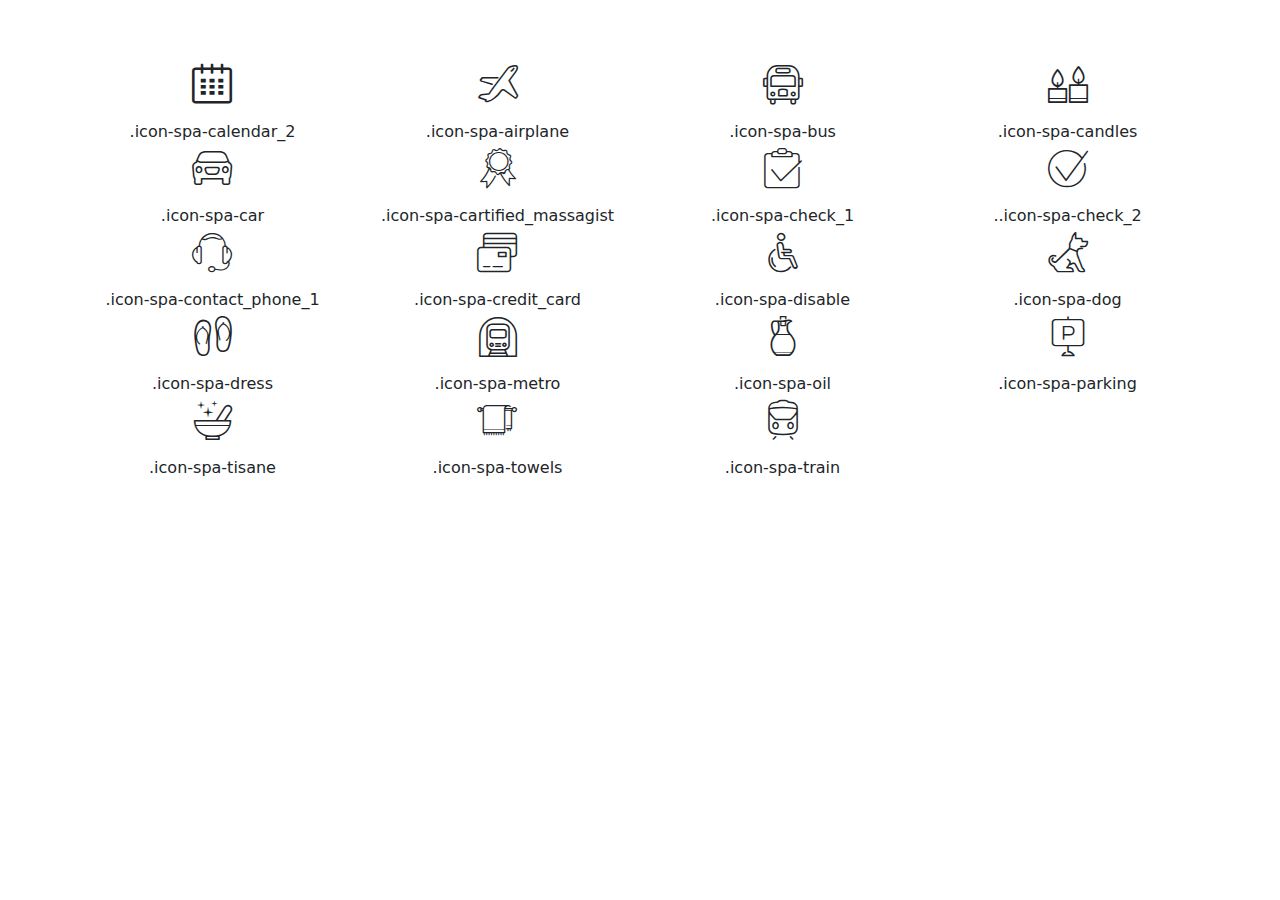
<file: css/custom-icons/demo_icon_set_1.html>
<!doctype html>
<html>
<head>
<title>Your Font/Glyphs</title>
<link rel="stylesheet" href="css/custom-icons.css">
<link href="../bootstrap.min.css" rel="stylesheet">
<!--[if lte IE 7]><script src="lte-ie7.js"></script><![endif]-->
<style>
	#icons i{
		font-size:40px;
		display:block;
}
	</style>
</head>
<body>
 <div class="container" style="margin-top:60px;">
    	<div class="row" id="icons">
        	<div class="col-md-3 col-sm3 text-center add_bottom_20">
            	<i class="icon-spa-calendar_2"></i>.icon-spa-calendar_2
            </div>
           <div class="col-md-3 col-sm3 text-center add_bottom_20">
           <i class="icon-spa-airplane"></i>.icon-spa-airplane
            </div>
            <div class="col-md-3 col-sm3 text-center add_bottom_20">
            <i class="icon-spa-bus"></i>.icon-spa-bus
            </div>
            <div class="col-md-3 col-sm3 text-center add_bottom_20">
            <i class="icon-spa-candles"></i>.icon-spa-candles
            </div>
            <div class="col-md-3 col-sm3 text-center add_bottom_20">
            <i class="icon-spa-car"></i>.icon-spa-car
            </div>
           <div class="col-md-3 col-sm3 text-center add_bottom_20">
            <i class="icon-spa-cartified_massagist"></i>.icon-spa-cartified_massagist
            </div>
            <div class="col-md-3 col-sm3 text-center add_bottom_20">
            <i class="icon-spa-check_1"></i>.icon-spa-check_1
            </div>
          <div class="col-md-3 col-sm3 text-center add_bottom_20">
            <i class="icon-spa-check_2"></i>..icon-spa-check_2
            </div>
            <div class="col-md-3 col-sm3 text-center add_bottom_20">
            <i class="icon-spa-contact_phone_1"></i>.icon-spa-contact_phone_1
            </div>
            <div class="col-md-3 col-sm3 text-center add_bottom_20">
            <i class="icon-spa-credit_card"></i>.icon-spa-credit_card
            </div>
            <div class="col-md-3 col-sm3 text-center add_bottom_20">
            <i class="icon-spa-disable"></i>.icon-spa-disable
            </div>
            <div class="col-md-3 col-sm3 text-center add_bottom_20">
            <i class="icon-spa-dog"></i>.icon-spa-dog
            </div>
            <div class="col-md-3 col-sm3 text-center add_bottom_20">
            <i class="icon-spa-dress"></i>.icon-spa-dress
            </div>
            <div class="col-md-3 col-sm3 text-center add_bottom_20">
            <i class="icon-spa-metro"></i>.icon-spa-metro
            </div>
            <div class="col-md-3 col-sm3 text-center add_bottom_20">
            <i class="icon-spa-oil"></i>.icon-spa-oil
            </div>
            <div class="col-md-3 col-sm3 text-center add_bottom_20">
            <i class="icon-spa-parking"></i>.icon-spa-parking
            </div>
            <div class="col-md-3 col-sm3 text-center add_bottom_20">
            <i class="icon-spa-tisane"></i>.icon-spa-tisane
            </div>
            <div class="col-md-3 col-sm3 text-center add_bottom_20">
            <i class="icon-spa-towels"></i>.icon-spa-towels
            </div>
            <div class="col-md-3 col-sm3 text-center add_bottom_20">
            <i class="icon-spa-train"></i>.icon-spa-train
            </div>
          
        </div>
    </div>
</body>
</html>
</file>
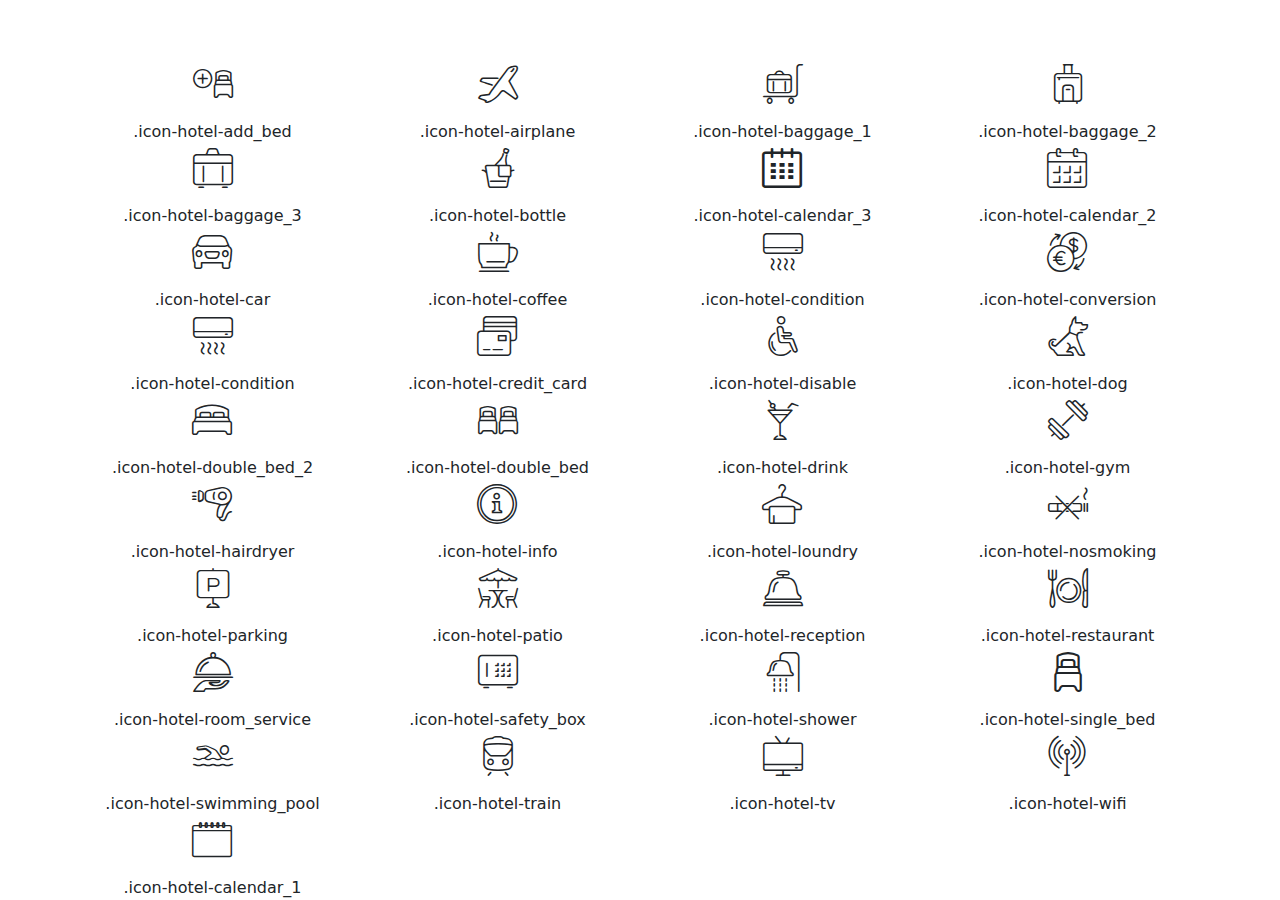
<file: css/custom-icons/demo_icon_set_2.html>
<!doctype html>
<html>
<head>
<title>Your Font/Glyphs</title>
<link rel="stylesheet" href="css/custom-icons.css">
<link href="../bootstrap.min.css" rel="stylesheet">
<!--[if lte IE 7]><script src="lte-ie7.js"></script><![endif]-->
<style>
	#icons i{
		font-size:40px;
		display:block;
}
	</style>
</head>
<body>
  <div class="container" style="margin-top:60px;">
    	<div class="row" id="icons">
        	<div class="col-md-3 col-sm3 text-center add_bottom_20">
            	<i class="icon-hotel-add_bed"></i>.icon-hotel-add_bed
            </div>
           <div class="col-md-3 col-sm3 text-center add_bottom_20">
           <i class="icon-hotel-airplane"></i>.icon-hotel-airplane
            </div>
            <div class="col-md-3 col-sm3 text-center add_bottom_20">
            <i class="icon-hotel-baggage_1"></i>.icon-hotel-baggage_1
            </div>
            <div class="col-md-3 col-sm3 text-center add_bottom_20">
            <i class="icon-hotel-baggage_2"></i>.icon-hotel-baggage_2
            </div>
            <div class="col-md-3 col-sm3 text-center add_bottom_20">
            <i class="icon-hotel-baggage_3"></i>.icon-hotel-baggage_3
            </div>
           <div class="col-md-3 col-sm3 text-center add_bottom_20">
            <i class="icon-hotel-bottle"></i>.icon-hotel-bottle
            </div>
            <div class="col-md-3 col-sm3 text-center add_bottom_20">
            <i class="icon-hotel-calendar_3"></i>.icon-hotel-calendar_3
            </div>
          <div class="col-md-3 col-sm3 text-center add_bottom_20">
            <i class="icon-hotel-calendar_2"></i>.icon-hotel-calendar_2
            </div>
            <div class="col-md-3 col-sm3 text-center add_bottom_20">
            <i class="icon-hotel-car"></i>.icon-hotel-car
            </div>
            <div class="col-md-3 col-sm3 text-center add_bottom_20">
            <i class="icon-hotel-coffee"></i>.icon-hotel-coffee
            </div>
            <div class="col-md-3 col-sm3 text-center add_bottom_20">
            <i class="icon-hotel-condition"></i>.icon-hotel-condition
            </div>
            <div class="col-md-3 col-sm3 text-center add_bottom_20">
            <i class="icon-hotel-conversion"></i>.icon-hotel-conversion
            </div>
            <div class="col-md-3 col-sm3 text-center add_bottom_20">
            <i class="icon-hotel-condition"></i>.icon-hotel-condition
            </div>
            <div class="col-md-3 col-sm3 text-center add_bottom_20">
            <i class="icon-hotel-credit_card"></i>.icon-hotel-credit_card
            </div>
            <div class="col-md-3 col-sm3 text-center add_bottom_20">
            <i class="icon-hotel-disable"></i>.icon-hotel-disable
            </div>
            <div class="col-md-3 col-sm3 text-center add_bottom_20">
            <i class="icon-hotel-dog"></i>.icon-hotel-dog
            </div>
            <div class="col-md-3 col-sm3 text-center add_bottom_20">
            <i class="icon-hotel-double_bed_2"></i>.icon-hotel-double_bed_2
            </div>
            <div class="col-md-3 col-sm3 text-center add_bottom_20">
            <i class="icon-hotel-double_bed"></i>.icon-hotel-double_bed
            </div>
            <div class="col-md-3 col-sm3 text-center add_bottom_20">
            <i class="icon-hotel-drink"></i>.icon-hotel-drink
            </div>
            <div class="col-md-3 col-sm3 text-center add_bottom_20">
            <i class="icon-hotel-gym"></i>.icon-hotel-gym
            </div>
            <div class="col-md-3 col-sm3 text-center add_bottom_20">
            <i class="icon-hotel-hairdryer"></i>.icon-hotel-hairdryer
            </div>
            <div class="col-md-3 col-sm3 text-center add_bottom_20">
            <i class="icon-hotel-info"></i>.icon-hotel-info
            </div>
            <div class="col-md-3 col-sm3 text-center add_bottom_20">
            <i class="icon-hotel-loundry"></i>.icon-hotel-loundry
            </div>
            <div class="col-md-3 col-sm3 text-center add_bottom_20">
            <i class="icon-hotel-nosmoking"></i>.icon-hotel-nosmoking
            </div>
            <div class="col-md-3 col-sm3 text-center add_bottom_20">
            <i class="icon-hotel-parking"></i>.icon-hotel-parking
            </div>
            <div class="col-md-3 col-sm3 text-center add_bottom_20">
            <i class="icon-hotel-patio"></i>.icon-hotel-patio
            </div>
           <div class="col-md-3 col-sm3 text-center add_bottom_20">
            <i class="icon-hotel-reception"></i>.icon-hotel-reception
            </div>
            <div class="col-md-3 col-sm3 text-center add_bottom_20">
            <i class="icon-hotel-restaurant"></i>.icon-hotel-restaurant
            </div>
            <div class="col-md-3 col-sm3 text-center add_bottom_20">
            <i class="icon-hotel-room_service"></i>.icon-hotel-room_service
            </div>
            <div class="col-md-3 col-sm3 text-center add_bottom_20">
            <i class="icon-hotel-safety_box"></i>.icon-hotel-safety_box
            </div>
            <div class="col-md-3 col-sm3 text-center add_bottom_20">
            <i class="icon-hotel-shower"></i>.icon-hotel-shower
            </div>
            <div class="col-md-3 col-sm3 text-center add_bottom_20">
            <i class="icon-hotel-single_bed"></i>.icon-hotel-single_bed
            </div>
            <div class="col-md-3 col-sm3 text-center add_bottom_20">
            <i class="icon-hotel-swimming_pool"></i>.icon-hotel-swimming_pool
            </div>
            <div class="col-md-3 col-sm3 text-center add_bottom_20">
            <i class="icon-hotel-train"></i>.icon-hotel-train
            </div>
            <div class="col-md-3 col-sm3 text-center add_bottom_20">
            <i class="icon-hotel-tv"></i>.icon-hotel-tv
            </div>
            <div class="col-md-3 col-sm3 text-center add_bottom_20">
            <i class="icon-hotel-wifi"></i>.icon-hotel-wifi
            </div>
            <div class="col-md-3 col-sm3 text-center add_bottom_20">
            <i class="icon-hotel-calendar_1"></i>.icon-hotel-calendar_1
            </div>
        </div>
    </div>
</body>
</html>
</file>
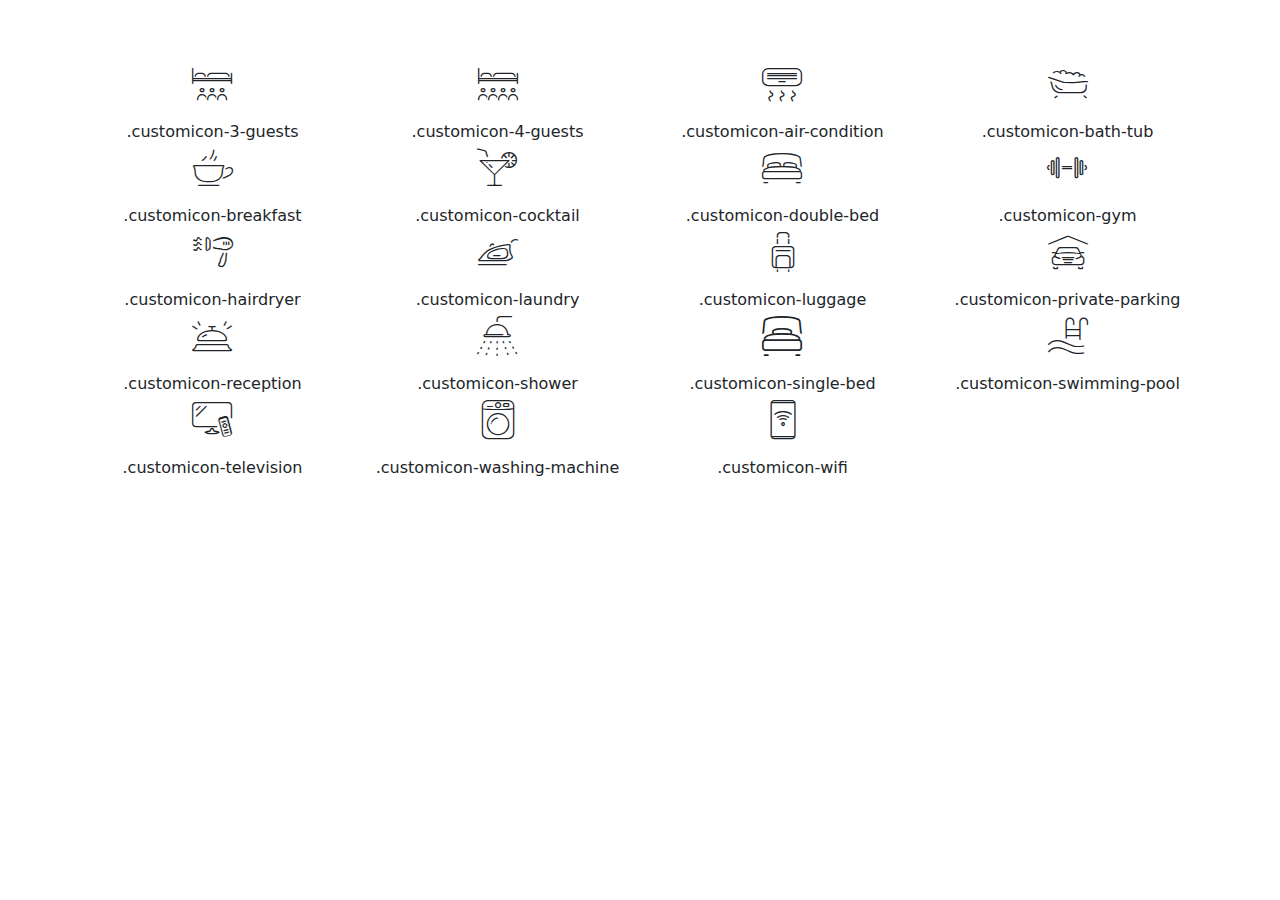
<file: css/custom-icons/demo_icon_set_3.html>
<!doctype html>
<html>
<head>
<title>Your Font/Glyphs</title>
<link rel="stylesheet" href="css/custom-icons.css">
<link href="../bootstrap.min.css" rel="stylesheet">
<!--[if lte IE 7]><script src="lte-ie7.js"></script><![endif]-->
<style>
	#icons i{
		font-size:40px;
		display:block;
}
	</style>
</head>
<body>
  <div class="container" style="margin-top:60px;">
    	<div class="row" id="icons">
           <div class="col-md-3 col-sm3 text-center add_bottom_20">
           <i class="customicon-3-guests"></i>.customicon-3-guests
            </div>
            <div class="col-md-3 col-sm3 text-center add_bottom_20">
            <i class="customicon-4-guests"></i>.customicon-4-guests
            </div>
            <div class="col-md-3 col-sm3 text-center add_bottom_20">
            <i class="customicon-air-condition"></i>.customicon-air-condition
            </div>
            <div class="col-md-3 col-sm3 text-center add_bottom_20">
            <i class="customicon-bath-tub"></i>.customicon-bath-tub
            </div>
           <div class="col-md-3 col-sm3 text-center add_bottom_20">
            <i class="customicon-breakfast"></i>.customicon-breakfast
            </div>
            <div class="col-md-3 col-sm3 text-center add_bottom_20">
            <i class="customicon-cocktail"></i>.customicon-cocktail
            </div>
          <div class="col-md-3 col-sm3 text-center add_bottom_20">
            <i class="customicon-double-bed"></i>.customicon-double-bed
            </div>
            <div class="col-md-3 col-sm3 text-center add_bottom_20">
            <i class="customicon-gym"></i>.customicon-gym
            </div>
            <div class="col-md-3 col-sm3 text-center add_bottom_20">
            <i class="customicon-hairdryer"></i>.customicon-hairdryer
            </div>
            <div class="col-md-3 col-sm3 text-center add_bottom_20">
            <i class="customicon-laundry"></i>.customicon-laundry
            </div>
            <div class="col-md-3 col-sm3 text-center add_bottom_20">
            <i class="customicon-luggage"></i>.customicon-luggage
            </div>
            <div class="col-md-3 col-sm3 text-center add_bottom_20">
            <i class="customicon-private-parking"></i>.customicon-private-parking
            </div>
            <div class="col-md-3 col-sm3 text-center add_bottom_20">
            <i class="customicon-reception"></i>.customicon-reception
            </div>
            <div class="col-md-3 col-sm3 text-center add_bottom_20">
            <i class="customicon-shower"></i>.customicon-shower
            </div>
            <div class="col-md-3 col-sm3 text-center add_bottom_20">
            <i class="customicon-single-bed"></i>.customicon-single-bed
            </div>
            <div class="col-md-3 col-sm3 text-center add_bottom_20">
            <i class="customicon-swimming-pool"></i>.customicon-swimming-pool
            </div>
            <div class="col-md-3 col-sm3 text-center add_bottom_20">
            <i class="customicon-television"></i>.customicon-television
            </div>
            <div class="col-md-3 col-sm3 text-center add_bottom_20">
            <i class="customicon-washing-machine"></i>.customicon-washing-machine
            </div>
            <div class="col-md-3 col-sm3 text-center add_bottom_20">
            <i class="customicon-wifi"></i>.customicon-wifi
            </div>
          
        </div>
    </div>
</body>
</html>
</file>
<file: css/style.css>
/*
Theme Name: Bed and Breakfast
Theme URI: http://www.ansonika.com/bed-and-breakfast/
Author: Ansonika
Author URI: http://themeforest.net/user/Ansonika/

[Table of contents] 

1. SITE STRUCTURE and TYPOGRAPHY
- 1.0 Preloader
- 1.1 Typography
- 1.2 Animations title
- 1.3 Buttons
- 1.4 Structure
- 1.5 Menu
- 1.6 Hero

2. CONTENT
- 2.1 Carousel Slider
- 2.2 Facilities
- 2.3 Testimonials
- 2.4 Accordion
- 2.5 Room list 
- 2.6 Booking Section

3. COMMON
- 3.1 Misc
- 3.2 Datepicker
- 3.3 Forms
- 3.4 Success submit 
- 3.5 Spacing

/*============================================================================================*/
/* 1.  SITE STRUCTURE and TYPOGRAPHY */
/*============================================================================================*/
@media (prefers-reduced-motion: no-preference) {
  :root {
    scroll-behavior: inherit;
  }
}
/*-------- 1.0 Preloader --------*/
@-webkit-keyframes background {
  0% {
    top: 0;
  }
  100% {
    top: -100%;
  }
}
@-moz-keyframes background {
  0% {
    top: 0;
  }
  100% {
    top: -100%;
  }
}
@-o-keyframes background {
  0% {
    top: 0;
  }
  100% {
    top: -100%;
  }
}
@keyframes background {
  0% {
    top: 0;
  }
  100% {
    top: -100%;
  }
}
#preloader {
  position: fixed;
  top: 0;
  left: 0;
  right: 0;
  width: 100%;
  height: 100%;
  bottom: 0;
  background-color: #292b33;
  z-index: 99999999999 !important;
  overflow: hidden;
}
#preloader.loaded {
  -webkit-animation: background 0.65s normal forwards cubic-bezier(0.785, 0.135, 0.15, 0.86);
  -moz-animation: background 0.65s normal forwards cubic-bezier(0.785, 0.135, 0.15, 0.86);
  -o-animation: background 0.65s normal forwards cubic-bezier(0.785, 0.135, 0.15, 0.86);
  animation: background 0.65s normal forwards cubic-bezier(0.785, 0.135, 0.15, 0.86);
  -webkit-transition-delay: 1s;
  -moz-transition-delay: 1s;
  -o-transition-delay: 1s;
  transition-delay: 1s;
}

[data-loader="circle-side"] {
  position: absolute;
  width: 50px;
  height: 50px;
  top: 50%;
  left: 50%;
  margin-left: -25px;
  margin-top: -25px;
  -webkit-animation: circle infinite .95s linear;
  -moz-animation: circle infinite .95s linear;
  -o-animation: circle infinite .95s linear;
  animation: circle infinite .95s linear;
  border: 2px solid #111;
  border-top-color: rgba(255, 255, 255, 0.2);
  border-right-color: rgba(255, 255, 255, 0.2);
  border-bottom-color: rgba(255, 255, 255, 0.2);
  -webkit-border-radius: 100%;
  -moz-border-radius: 100%;
  -ms-border-radius: 100%;
  border-radius: 100%;
}

@-webkit-keyframes circle {
  0% {
    -webkit-transform: rotate(0);
    -moz-transform: rotate(0);
    -ms-transform: rotate(0);
    -o-transform: rotate(0);
    transform: rotate(0);
  }
  100% {
    -webkit-transform: rotate(360deg);
    -moz-transform: rotate(360deg);
    -ms-transform: rotate(360deg);
    -o-transform: rotate(360deg);
    transform: rotate(360deg);
  }
}
@-moz-keyframes circle {
  0% {
    -webkit-transform: rotate(0);
    -moz-transform: rotate(0);
    -ms-transform: rotate(0);
    -o-transform: rotate(0);
    transform: rotate(0);
  }
  100% {
    -webkit-transform: rotate(360deg);
    -moz-transform: rotate(360deg);
    -ms-transform: rotate(360deg);
    -o-transform: rotate(360deg);
    transform: rotate(360deg);
  }
}
@-o-keyframes circle {
  0% {
    -webkit-transform: rotate(0);
    -moz-transform: rotate(0);
    -ms-transform: rotate(0);
    -o-transform: rotate(0);
    transform: rotate(0);
  }
  100% {
    -webkit-transform: rotate(360deg);
    -moz-transform: rotate(360deg);
    -ms-transform: rotate(360deg);
    -o-transform: rotate(360deg);
    transform: rotate(360deg);
  }
}
@keyframes circle {
  0% {
    -webkit-transform: rotate(0);
    -moz-transform: rotate(0);
    -ms-transform: rotate(0);
    -o-transform: rotate(0);
    transform: rotate(0);
  }
  100% {
    -webkit-transform: rotate(360deg);
    -moz-transform: rotate(360deg);
    -ms-transform: rotate(360deg);
    -o-transform: rotate(360deg);
    transform: rotate(360deg);
  }
}
/*-------- 1.1 Typography --------*/
/* rem reference
10px = 0.625rem
12px = 0.75rem
14px = 0.875rem
16px = 1rem (base)
18px = 1.125rem
20px = 1.25rem
24px = 1.5rem
30px = 1.875rem
32px = 2rem
*/
html * {
  -webkit-font-smoothing: antialiased;
}

/* scrollbar */
::-webkit-scrollbar {
  width: 5px;
  height: 5px;
}

::-webkit-scrollbar-track {
  -webkit-box-shadow: inset 0 0 6px rgba(0, 0, 0, 0.3);
  -webkit-border-radius: 10px;
  border-radius: 10px;
}

::-webkit-scrollbar-thumb {
  -webkit-border-radius: 10px;
  border-radius: 10px;
  background: rgba(255, 255, 255, 0.3);
  -webkit-box-shadow: inset 0 0 6px rgba(0, 0, 0, 0.5);
}

::-webkit-scrollbar-thumb:window-inactive {
  background: rgba(255, 255, 255, 0.3);
}

html {
  overflow-x: hidden;
}

body {
  background: #faf8f5;
  font-size: 15px;
  font-size: 0.9375rem;
  line-height: 1.6;
  font-family: 'Candara V2';
  color: #333;
  overflow-x: hidden;
}

main {
  position: relative;
  z-index: 2;
  background-color: #faf8f5;
}

h1,
h2,
h3,
h4,
h5,
h6 {
  color: #333;
  font-weight: 700;
  letter-spacing: -.03em;
  line-height: 1.3;
}

h3,
h4,
h5,
h6 {
  font-weight: 600;
}

p {
  margin-bottom: 25px;
}

strong {
  font-weight: 600;
}

p.lead strong {
  font-weight: 500;
}

hr {
  margin: 30px 0 30px 0;
  border: none;
  /* border-color: #d9e1e6; */
  opacity: 1;
}
hr.more_margin {
  margin: 60px 0 60px 0;
}

/* General links color */
a {
  color: #978667;
  text-decoration: none;
  -moz-transition: all 0.3s ease-in-out;
  -o-transition: all 0.3s ease-in-out;
  -webkit-transition: all 0.3s ease-in-out;
  -ms-transition: all 0.3s ease-in-out;
  transition: all 0.3s ease-in-out;
  outline: none;
}
a:hover, a:focus {
  color: #24262d;
  text-decoration: none;
  outline: none;
}

.title small {
  text-transform: uppercase;
  color: #978667;
  letter-spacing: 3px;
  font-weight: 600;
  display: block;
  margin-bottom: 5px;
  font-size: 12px;
  font-size: 0.75rem;
}
.title h2,
.title h3 {
  font-weight: 700;
  font-size: 38px;
  font-size: 2.375rem;
  margin-bottom: 15px;
}
.title h3 {
  font-size: 31px;
  font-size: 1.9375rem;
}
.title.center {
  text-align: center;
}
.title.white small {
  color: #ebd7b2;
  opacity: 0.8;
}
.title.white h2,
.title.white h3 {
  color: #fff;
}

/*-------- 1.2 Animations title --------*/
.slide-animated {
  -webkit-transform: translateY(20px);
  -moz-transform: translateY(20px);
  -ms-transform: translateY(20px);
  -o-transform: translateY(20px);
  transform: translateY(20px);
  opacity: 0;
  visibility: hidden;
  -moz-transition: all 0.05s ease;
  -o-transition: all 0.05s ease;
  -webkit-transition: all 0.05s ease;
  -ms-transition: all 0.05s ease;
  transition: all 0.05s ease;
}

.is-transitioned .slide-animated {
  -webkit-transform: none;
  -moz-transform: none;
  -ms-transform: none;
  -o-transform: none;
  transform: none;
  opacity: 1;
  visibility: visible;
  -moz-transition: all 0.5s ease;
  -o-transition: all 0.5s ease;
  -webkit-transition: all 0.5s ease;
  -ms-transition: all 0.5s ease;
  transition: all 0.5s ease;
}
.is-transitioned .slide-animated.one {
  transition-delay: 0.5s;
  -webkit-transition-delay: 0.5s;
  -moz-transition-delay: 0.5s;
  -o-transition-delay: 0.5s;
}
.is-transitioned .slide-animated.two {
  transition-delay: 0.7s;
  -webkit-transition-delay: 0.7s;
  -moz-transition-delay: 0.7s;
  -o-transition-delay: 0.7s;
}
.is-transitioned .slide-animated.three {
  transition-delay: 0.9s;
  -webkit-transition-delay: 0.9s;
  -moz-transition-delay: 0.9s;
  -o-transition-delay: 0.9s;
}
.is-transitioned .slide-animated.four {
  transition-delay: 2.5s;
  -webkit-transition-delay: 2.5s;
  -moz-transition-delay: 2.5s;
  -o-transition-delay: 2.5s;
}

/*-------- 1.3 Buttons --------*/
a.btn_1,
.btn_1 {
  border: none;
  color: #fff;
  background: #978667;
  outline: none;
  cursor: pointer;
  display: inline-flex;
  text-decoration: none;
  padding: 14px 25px 14px 25px;
  font-weight: 600;
  -moz-transition: all 0.3s ease-in-out;
  -o-transition: all 0.3s ease-in-out;
  -webkit-transition: all 0.3s ease-in-out;
  -ms-transition: all 0.3s ease-in-out;
  transition: all 0.3s ease-in-out;
  border-radius: 25px;
  align-items: center;
  justify-content: center;
  line-height: 1;
}
a.btn_1:hover,
.btn_1:hover {
  background-color: #4b514d;
}
a.btn_1.inverse,
.btn_1.inverse {
  background-color: #fff;
  color: #333;
}
a.btn_1.full-width,
.btn_1.full-width {
  width: 100%;
  text-align: center;
}
a.btn_1.outline,
.btn_1.outline {
  background-color: transparent;
  border: 2px solid #24262d;
  color: #24262d;
}
a.btn_1.outline.white,
.btn_1.outline.white {
  border-color: #fff;
  color: #fff;
}
a.btn_1.outline:hover,
.btn_1.outline:hover {
  background-color: #4b514d;
  border: 2px solid transparent;
  color: #fff;
}

a.animated_link {
  position: relative;
  text-decoration: none;
}
a.animated_link::before {
  content: "";
  position: absolute;
  display: block;
  width: 100%;
  height: 2px;
  bottom: -5px;
  left: 0;
  background-color: #24262d;
  transform: scaleX(0);
  transform-origin: top left;
  transition: transform 0.3s ease;
}
a.animated_link:hover::before {
  transform: scaleX(1);
}
a.animated_link.active::before {
  transform: scaleX(1);
}

.lang_wp {
  position: absolute;
  right: 30px;
  bottom: 30px;
  text-align: right;
  z-index: 99999;
}

/*-------- 1.4 Structure --------*/
/* Header */
header {
  padding: 20px 0;
  width: 100vw;
  z-index: 999;
  position: fixed;
  left: 0;
  top: 0;
  background-color: rgba(255, 255, 255, 0);
  -moz-transition: all 0.3s ease;
  -o-transition: all 0.3s ease;
  -webkit-transition: all 0.3s ease;
  -ms-transition: all 0.3s ease;
  transition: all 0.3s ease;
}
@media (max-width: 767px) {
  header {
    padding: 15px 0;
  }
}
header .logo_sticky {
  display: none;
}
header .logo_normal {
  display: block;
}
header nav ul {
  list-style: none;
  padding: 0;
  margin: 0;
  text-align: right;
}
header nav ul li {
  display: inline-block;
  font-weight: 600;
  margin-left: 25px;
}
header nav ul li:first-child {
  margin-left: 0;
}
@media (max-width: 991px) {
  header nav ul li:first-child {
    display: none;
  }
}
header.fixed_header nav ul li a {
  color: #fff;
}
header.fixed_header nav ul li a.animated_link:before {
  background-color: #fff;
}
header.fixed_header.sticky {
  -moz-transition: all 0.3s ease-in-out;
  -o-transition: all 0.3s ease-in-out;
  -webkit-transition: all 0.3s ease-in-out;
  -ms-transition: all 0.3s ease-in-out;
  transition: all 0.3s ease-in-out;
  border-bottom: 1px solid #d9e1e6;
  background-color: #fff;
}
header.fixed_header.sticky .logo_normal {
  display: none;
}
header.fixed_header.sticky .logo_sticky {
  display: inline-block;
}
header.fixed_header.sticky nav ul li a {
  color: #333;
}
header.fixed_header.sticky nav ul li a.animated_link:before {
  background-color: #333;
}
header.fixed_header.sticky nav ul li a.btn_1 {
  color: #fff;
}
header.fixed_header.sticky .hamburger__inner,
header.fixed_header.sticky .hamburger__inner::before,
header.fixed_header.sticky .hamburger__inner::after {
  background-color: #333;
}

.hamburger_2 {
  position: relative;
  top: 8px;
  padding: 0 0;
  display: inline-block;
  cursor: pointer;
  transition-property: opacity, filter;
  transition-duration: 0.15s;
  transition-timing-function: linear;
  font: inherit;
  color: inherit;
  text-transform: none;
  background-color: transparent;
  border: 0;
  margin: 0;
  overflow: visible;
}
@media (max-width: 991px) {
  .hamburger_2 {
    top: 5px;
  }
}
.hamburger_2:hover .hamburger__inner {
  animation: burger .4s ease;
}
.hamburger_2:hover .hamburger__inner:before {
  animation: burger .4s .1s ease;
}
.hamburger_2:hover .hamburger__inner:after {
  animation: burger .4s .2s ease;
}
.hamburger_2 .hamburger__box {
  width: 24px;
  height: 24px;
  display: inline-block;
  position: relative;
}
.hamburger_2 .hamburger__inner {
  display: block;
  top: 50%;
  margin-top: -2px;
}
.hamburger_2 .hamburger__inner,
.hamburger_2 .hamburger__inner::before,
.hamburger_2 .hamburger__inner::after {
  width: 24px;
  height: 2px;
  background-color: #fff;
  border-radius: 0px;
  position: absolute;
  transition-property: transform;
  transition-duration: 0.15s;
  transition-timing-function: ease;
}
.hamburger_2 .hamburger__inner::before,
.hamburger_2 .hamburger__inner::after {
  content: "";
  display: block;
}
.hamburger_2 .hamburger__inner::before {
  top: -8px;
}
.hamburger_2 .hamburger__inner::after {
  bottom: -8px;
}

@keyframes burger {
  0% {
    transform-origin: 0 100%;
    transform: scale(1, 1);
  }
  50% {
    transform-origin: 0 100%;
    transform: scale(0, 1);
  }
  100% {
    transform-origin: 0 100%;
    transform: scale(1, 1);
  }
}
.headroom--not-top .hamburger__inner,
.headroom--not-top .hamburger__inner::before,
.headroom--not-top .hamburger__inner::after {
  background-color: #333;
}

/* Hamburger with close */
.hamburger {
  position: relative;
  top: 8px !important;
}

.headroom--not-top .hamburger-inner,
.headroom--not-top .hamburger-inner::before,
.headroom--not-top .hamburger-inner::after {
  background-color: #333;
}

.phone_element {
  border-top: 1px solid #d9e1e6;
  padding: 20px 0 20px 0;
  position: relative;
  line-height: 1.4;
}
.phone_element a {
  display: flex;
  align-items: center;
}
.phone_element a span {
  font-size: 18px;
  font-size: 1.125rem;
  font-weight: 600;
  color: #978667;
}
.phone_element a span em {
  color: #333;
  display: block;
  font-style: inherit;
  text-transform: uppercase;
  font-size: 11px;
  font-size: 0.6875rem;
  font-weight: 500;
  letter-spacing: 2px;
}
.phone_element a i {
  margin-right: 15px;
  font-size: 30px;
  font-size: 1.875rem;
  color: #978667;
}
.phone_element.no_borders {
  padding-top: 5px;
  border-top: none;
}

.closebt {
  -moz-transition: all 0.3s ease-in-out;
  -o-transition: all 0.3s ease-in-out;
  -webkit-transition: all 0.3s ease-in-out;
  -ms-transition: all 0.3s ease-in-out;
  transition: all 0.3s ease-in-out;
  cursor: pointer;
  color: #ccc;
  display: inline-block;
  text-align: center;
  position: absolute;
  right: 25px;
  top: 0;
}
.closebt i {
  font-size: 42px;
  font-size: 2.625rem;
}
.closebt:hover {
  -webkit-transform: rotate(90deg);
  -moz-transform: rotate(90deg);
  -ms-transform: rotate(90deg);
  -o-transform: rotate(90deg);
  transform: rotate(90deg);
  opacity: 1;
}

/*-------- 1.5 Menu --------*/
.logo_panel {
  text-align: center;
  display: flex;
  align-items: center;
  justify-content: center;
  height: 135px;
  background-color: #faf8f5;
}

.menu_v1 .hamburger_2 {
  top: 5px;
}
.menu_v1 .hamburger_2,
.menu_v1 .closebt,
.menu_v1 .layer {
  display: none;
}
@media (max-width: 991px) {
  .menu_v1 .hamburger_2,
  .menu_v1 .closebt,
  .menu_v1 .layer {
    display: block;
  }
}
.menu_v1 .logo_panel {
  display: none;
  border-bottom: 1px solid #ededed;
}
@media (max-width: 991px) {
  .menu_v1 .logo_panel {
    display: flex;
  }
}

@media only screen and (max-width: 991px) {
  .main-menu {
    overflow-y: scroll;
    transform: translateX(102%);
    top: 0;
    right: 0;
    bottom: 0;
    width: 350px;
    height: 100%;
    position: fixed;
    z-index: 99999;
    background-color: #fff;
    -webkit-transition: all 0.5s cubic-bezier(0.77, 0, 0.175, 1);
    -moz-transition: all 0.5s cubic-bezier(0.77, 0, 0.175, 1);
    -ms-transition: all 0.5s cubic-bezier(0.77, 0, 0.175, 1);
    -o-transition: all 0.5s cubic-bezier(0.77, 0, 0.175, 1);
    transition: all 0.5s cubic-bezier(0.77, 0, 0.175, 1);
    -webkit-box-shadow: 0px 0px 20px 0px rgba(0, 0, 0, 0.1);
    -moz-box-shadow: 0px 0px 20px 0px rgba(0, 0, 0, 0.1);
    box-shadow: 0px 0px 20px 0px rgba(0, 0, 0, 0.1);
    -webkit-transition: all 0.4s cubic-bezier(0.77, 0, 0.175, 1);
    -moz-transition: all 0.4s cubic-bezier(0.77, 0, 0.175, 1);
  }
  .main-menu #mainNav {
    padding: 30px;
  }
  .main-menu #mainNav ul {
    text-align: left;
  }
  .main-menu #mainNav ul li {
    display: block;
    margin: 0;
  }
  .main-menu #mainNav ul li a {
    display: block;
    color: #333 !important;
    text-transform: uppercase;
    padding: 0.35rem 0.65rem !important;
    margin: 0 0 10px 0;
  }
  .main-menu #mainNav ul li a:before {
    display: none !important;
  }
  .main-menu #mainNav ul li a:hover, .main-menu #mainNav ul li a.active {
    color: #978667 !important;
  }
  .main-menu #mainNav ul li a.btn_1 {
    background-color: transparent;
  }

  .main-menu.show {
    transform: translateX(0);
  }
}
/*-------- 1.6 Hero --------*/
.opacity-mask {
  width: 100%;
  height: 100%;
  position: absolute;
  left: 0;
  top: 0;
  z-index: 2;
}

.background-image {
  background-size: cover;
  background-repeat: no-repeat;
  background-position: center center;
  -o-transition: .5s;
  -ms-transition: .5s;
  -moz-transition: .5s;
  -webkit-transition: .5s;
  transition: all .5s ease;
  position: absolute;
  top: 0;
  bottom: 0;
  left: 0;
  right: 0;
  z-index: 1;
}

.jarallax {
  position: relative;
  z-index: 0;
}

.jarallax > .jarallax-img {
  position: absolute;
  object-fit: cover;
  top: 0;
  left: 0;
  width: 100%;
  height: 100%;
  z-index: -1;
}

span[data-jarallax-element] {
  display: block;
}

.kenburns .owl-item.active .item img,
img.jarallax-img.kenburns {
  transform-origin: 50% 50%;
  animation: kenburns 15s linear 0s;
  transition: all 1s ease-in-out;
  transition: all 1s ease-in-out;
  animation-fill-mode: forwards;
  /* or: backwards, both, none */
}

@keyframes kenburns {
  0% {
    transform: scale3d(1.4, 1.4, 1.4) translate3d(-5%, -2%, 0px);
    transition: transform 7000ms linear 1s;
  }
  100% {
    transform: scale3d(1.25, 1.25, 1.25) translate3d(0px, 0px, 0px);
    transition: transform 7000ms linear 1s;
  }
}
img.jarallax-img.kenburns-2 {
  transform-origin: 50% 50%;
  animation: kenburns 10s linear 0s;
  transition: all 1s ease-in-out;
  transition: all 1s ease-in-out;
  animation-fill-mode: forwards;
  /* or: backwards, both, none */
}

.hero {
  color: #fff;
}
.hero.full-height {
  height: 100vh;
}
@media (max-width: 991px) {
  .hero.full-height {
    min-height: 600px;
  }
}
@media (max-width: 767px) {
  .hero.full-height {
    height: 87vh;
  }
}
.hero.medium-height {
  height: 70vh;
}
@media (max-width: 991px) {
  .hero.medium-height {
    min-height: 600px;
  }
}
.hero.small-height {
  height: 60vh;
}
@media (max-width: 991px) {
  .hero.small-height {
    min-height: 600px;
  }
}
.hero .wrapper {
  text-align: left;
  height: 100%;
}
.hero .wrapper small {
  text-transform: uppercase;
  letter-spacing: 3px;
  display: block;
  margin: 0 0 10px 0;
  color: #ebd7b2;
  font-weight: 600;
}
.hero .wrapper h1,
.hero .wrapper h3 {
  color: #fff;
  font-size: 51px;
  font-size: 3.1875rem;
  margin: 0 0 10px 0;
  font-weight: 700;
  text-transform: uppercase;
}
@media (max-width: 767px) {
  .hero .wrapper h1,
  .hero .wrapper h3 {
    font-size: 36px;
    font-size: 2.25rem;
  }
}
@media (max-width: 575px) {
  .hero .wrapper h1,
  .hero .wrapper h3 {
    font-size: 32px;
    font-size: 2rem;
  }
}
.hero .wrapper p {
  font-weight: 400;
  font-size: 24px;
  font-size: 1.5rem;
  line-height: 1.4;
  margin-bottom: 0;
}
.hero .wrapper p strong {
  font-weight: 600;
}
@media (max-width: 767px) {
  .hero .wrapper p {
    padding: 0;
    font-size: 18px;
    font-size: 1.125rem;
  }
}

.parallax_section_1 {
  height: 70vh;
  overflow: hidden;
}
@media (max-width: 991px) {
  .parallax_section_1 {
    min-height: 650px;
  }
}

.copy {
  color: #fff;
  text-align: center;
  padding: 25px 0;
  background-color: #1f2127;
  font-size: 13px;
  font-size: 0.8125rem;
}

.social ul {
  display: block;
  list-style: none;
  margin: 0 0 25px 0;
  padding: 0;
}
.social ul li {
  display: inline-block;
  margin: 0 5px;
}
.social ul li a {
  display: block;
  color: #333;
  opacity: 0.7;
}
.social ul li a:hover {
  color: #978667;
  opacity: 1;
}
.social ul li a i {
  font-size: 21px;
  font-size: 1.3125rem;
}

.styled-select {
  max-width: 180px;
  overflow: hidden;
  height: 40px;
  line-height: 40px;
  border: none;
  background-color: #f3f3f3;
  background-color: rgba(255, 255, 255, 0.05);
  -webkit-border-radius: 3px;
  -moz-border-radius: 3px;
  -ms-border-radius: 3px;
  border-radius: 3px;
  padding-right: 35px;
  position: relative;
}
.styled-select.lang-selector:after {
  font-family: "bootstrap-icons";
  content: "\F3EE";
  color: #fff;
  position: absolute;
  right: 15px;
  top: 0;
}
.styled-select select {
  background: transparent;
  width: 110%;
  padding-left: 15px;
  border: 0;
  border-radius: 0;
  box-shadow: none;
  height: 30px;
  color: #ccc;
  font-size: 13px;
  font-size: 0.8125rem;
  margin: 0;
  font-weight: 500;
  -moz-appearance: window;
  -webkit-appearance: none;
  cursor: pointer;
  outline: none;
}
.styled-select select:focus {
  color: #fff;
  outline: none;
  box-shadow: none;
}
.styled-select select::-ms-expand {
  display: none;
}

.styled-select.lang-selector select option {
  color: #555;
}

/* Opacity mask when left open */
.layer {
  position: fixed;
  top: 0;
  left: 0;
  width: 100vw;
  min-width: 100vw;
  min-height: 100%;
  z-index: 9999;
  background-color: rgba(0, 0, 0, 0.35);
  -moz-transition: all 0.1s ease;
  -o-transition: all 0.1s ease;
  -webkit-transition: all 0.1s ease;
  -ms-transition: all 0.1s ease;
  transition: all 0.1s ease;
  opacity: 0;
  visibility: hidden;
}

.layer-is-visible {
  opacity: 1;
  visibility: visible;
}

/*============================================================================================*/
/* 2.  CONTENT */
/*============================================================================================*/
.intro em {
  font-family: 'Caveat', cursive;
  font-size: 32px;
  font-size: 2rem;
  font-style: normal;
  color: #555;
}

/*-------- 2.1 Carousel Slider  --------*/
#carousel-home {
  position: relative;
}
#carousel-home .static {
  position: static;
}
#carousel-home .cover {
  background-size: cover;
  background-position: center;
  background-repeat: no-repeat;
  position: absolute;
  left: 0;
  top: 0;
  bottom: 0;
  right: 0;
  max-height: none !important;
  z-index: 2;
  opacity: 1 !important;
}
#carousel-home .owl-carousel {
  position: relative;
}
#carousel-home .owl-carousel .owl-slide {
  height: 100vh;
  position: relative;
}
@media (max-width: 767px) {
  #carousel-home .owl-carousel .owl-slide {
    height: 90vh;
  }
}
#carousel-home .owl-carousel .owl-slide-animated {
  -webkit-transform: translateY(20px);
  -moz-transform: translateY(20px);
  -ms-transform: translateY(20px);
  -o-transform: translateY(20px);
  transform: translateY(20px);
  opacity: 0;
  visibility: hidden;
  -moz-transition: all 0.05s ease;
  -o-transition: all 0.05s ease;
  -webkit-transition: all 0.05s ease;
  -ms-transition: all 0.05s ease;
  transition: all 0.05s ease;
}
#carousel-home .owl-carousel .owl-slide-animated.is-transitioned {
  -webkit-transform: none;
  -moz-transform: none;
  -ms-transform: none;
  -o-transform: none;
  transform: none;
  opacity: 1;
  visibility: visible;
  -moz-transition: all 0.5s ease;
  -o-transition: all 0.5s ease;
  -webkit-transition: all 0.5s ease;
  -ms-transition: all 0.5s ease;
  transition: all 0.5s ease;
}
#carousel-home .owl-carousel .owl-slide-title.is-transitioned {
  transition-delay: 0.2s;
  -webkit-transition-delay: 0.2s;
  -moz-transition-delay: 0.2s;
  -o-transition-delay: 0.2s;
}
#carousel-home .owl-carousel .owl-slide-title-2.is-transitioned {
  transition-delay: 0.4s;
  -webkit-transition-delay: 0.4s;
  -moz-transition-delay: 0.4s;
  -o-transition-delay: 0.4s;
}
#carousel-home .owl-carousel .owl-slide-title-3.is-transitioned {
  transition-delay: 0.6s;
  -webkit-transition-delay: 0.6s;
  -moz-transition-delay: 0.6s;
  -o-transition-delay: 0.6s;
}
#carousel-home .owl-carousel .owl-slide-title-4.is-transitioned {
  transition-delay: 0.8s;
  -webkit-transition-delay: 0.8s;
  -moz-transition-delay: 0.8s;
  -o-transition-delay: 0.8s;
}
#carousel-home .owl-carousel .owl-dots .owl-dot,
#carousel-home .owl-carousel .owl-nav [class*="owl-"]:focus {
  outline: none;
}

.owl-carousel .owl-dots {
  margin-top: 0 !important;
  right: 15px;
  width: 40px;
  top: 50%;
  -webkit-transform: translateY(-50%);
  -ms-transform: translateY(-50%);
  transform: translateY(-50%);
  position: absolute;
  z-index: 3;
}

.owl-carousel.nav-dots-orizontal .owl-dots {
  margin-top: 20px !important;
  width: 100%;
  position: static;
}

.slide-text h2,
.slide-text h3 {
  font-size: 51px;
  font-size: 3.1875rem;
  text-transform: uppercase;
  font-weight: 700;
}
@media (max-width: 767px) {
  .slide-text h2,
  .slide-text h3 {
    font-size: 42px;
    font-size: 2.625rem;
  }
}
.slide-text small {
  text-transform: uppercase;
  color: #ebd7b2;
  letter-spacing: 4px;
  font-weight: 600;
  display: block;
  margin: 0 0 10px 0;
}
.slide-text p {
  font-size: 21px;
  font-size: 1.3125rem;
}
.slide-text.white {
  color: #fff;
}
.slide-text.white h2,
.slide-text.white h3 {
  color: #fff;
}
.slide-text.black {
  color: #111;
}
.slide-text.black h2 {
  color: #000;
}

#icon_drag_mobile {
  position: absolute;
  right: 20px;
  bottom: 20px;
  background: url(../img/drag_icon.svg) 0 0 no-repeat;
  width: 50px;
  height: 30px;
  opacity: 0.6;
  z-index: 99;
  display: none;
}
@media (max-width: 767px) {
  #icon_drag_mobile {
    display: block;
  }
}

a.box_cat_rooms {
  display: block;
  margin-bottom: 25px;
  height: 500px;
  position: relative;
  overflow: hidden;
  background-color: #ccc;
  border-radius: 10px;
  -webkit-box-shadow: 0px 0px 30px 0px rgba(0, 0, 0, 0.2);
  -moz-box-shadow: 0px 0px 30px 0px rgba(0, 0, 0, 0.2);
  box-shadow: 0px 0px 30px 0px rgba(0, 0, 0, 0.2);
}
@media (max-width: 991px) {
  a.box_cat_rooms {
    height: 400px;
  }
}
a.box_cat_rooms .info {
  position: absolute;
  width: 100%;
  z-index: 9;
  display: block;
  padding: 25% 30px 0 30px;
  color: #fff;
  left: 0;
  bottom: -75px;
  padding-bottom: 60px;
  -webkit-backface-visibility: hidden;
  -moz-backface-visibility: hidden;
  -ms-backface-visibility: hidden;
  -o-backface-visibility: hidden;
  backface-visibility: hidden;
  -webkit-transform: translate(0, 0);
  -moz-transform: translate(0, 0);
  -ms-transform: translate(0, 0);
  -o-transform: translate(0, 0);
  transform: translate(0, 0);
  -moz-transition: all 0.4s ease;
  -o-transition: all 0.4s ease;
  -webkit-transition: all 0.4s ease;
  -ms-transition: all 0.4s ease;
  transition: all 0.4s ease;
  background: transparent;
  background: -webkit-linear-gradient(top, transparent, #000);
  background: linear-gradient(to bottom, transparent, #000);
}
a.box_cat_rooms .info small {
  text-transform: uppercase;
  font-weight: 600;
  letter-spacing: 2px;
  color: #999;
  display: block;
  margin-bottom: 0;
  font-size: 12px;
  font-size: 0.75rem;
  color: #fff;
}
a.box_cat_rooms .info h3 {
  color: #fff;
  font-size: 26px;
  font-size: 1.625rem;
  font-weight: 600;
  margin-bottom: 15px;
}
a.box_cat_rooms .info span {
  font-size: 15px;
  font-size: 0.9375rem;
  font-weight: 600;
  display: inline-flex;
  align-items: center;
  font-weight: 600;
  opacity: 0;
  position: relative;
}
a.box_cat_rooms .info span:before {
  position: absolute;
  bottom: -5px;
  left: 0;
  width: 10px;
  height: 2px;
  content: "";
  transition: width 500ms ease;
  background-color: #fff;
}
a.box_cat_rooms .info span:hover {
  background-color: #24262d;
  border-color: transparent;
}
a.box_cat_rooms figure {
  position: relative;
  overflow: hidden;
  width: 100%;
  height: 100%;
}
a.box_cat_rooms:hover .info {
  -webkit-transform: translate(0, -65px);
  -moz-transform: translate(0, -65px);
  -ms-transform: translate(0, -65px);
  -o-transform: translate(0, -65px);
  transform: translate(0, -65px);
}
a.box_cat_rooms:hover .info span {
  opacity: 1;
}
a.box_cat_rooms:hover .info span:before {
  width: 100%;
}
a.box_cat_rooms:hover .background-image {
  -ms-transform: scale(1.1);
  -moz-transform: scale(1.1);
  -webkit-transform: scale(1.1);
  -o-transform: scale(1.1);
  transform: scale(1.1);
}

/*-------- 2.2 Facilities --------*/
.box_facilities {
  padding: 0 25px 25px 25px;
  border-width: 2px;
  text-align: center;
  border-style: solid;
  border-right: 0;
  border-image: linear-gradient(to bottom, #ededed, transparent) 1 60%;
}
@media (max-width: 1199px) {
  .box_facilities {
    border-width: 0;
  }
}
.box_facilities i {
  font-size: 62px;
  font-size: 3.875rem;
  color: #978667;
}
.box_facilities h3 {
  font-size: 21px;
  font-size: 1.3125rem;
}
@media (max-width: 767px) {
  .box_facilities h3 {
    font-size: 18px;
    font-size: 1.125rem;
  }
}
.box_facilities.no-border {
  border-width: 0;
}
.box_facilities.white {
  border-image: linear-gradient(to bottom, rgba(255, 255, 255, 0.2), transparent) 1 60%;
}
.box_facilities.white h3 {
  color: #fff;
}
.box_facilities.white i {
  color: #ebd7b2;
}
@media (max-width: 767px) {
  .box_facilities.white {
    padding: 0;
    margin-bottom: 25px;
  }
  .box_facilities.white i {
    font-size: 62px;
    font-size: 3.875rem;
  }
}

/*-------- 2.3 Testimonials --------*/
.owl-carousel .animated {
  -webkit-animation-duration: 1s;
  animation-duration: 1s;
  -webkit-animation-fill-mode: both;
  animation-fill-mode: both;
}

.animated.flip {
  -webkit-backface-visibility: visible;
  backface-visibility: visible;
  -webkit-animation-name: flip;
  animation-name: flip;
}

@-webkit-keyframes flipInX {
  0% {
    -webkit-transform: perspective(400px) rotate3d(1, 0, 0, 90deg);
    transform: perspective(400px) rotate3d(1, 0, 0, 90deg);
    -webkit-transition-timing-function: ease-in;
    transition-timing-function: ease-in;
    opacity: 0;
  }
  40% {
    -webkit-transform: perspective(400px) rotate3d(1, 0, 0, -20deg);
    transform: perspective(400px) rotate3d(1, 0, 0, -20deg);
    -webkit-transition-timing-function: ease-in;
    transition-timing-function: ease-in;
  }
  60% {
    -webkit-transform: perspective(400px) rotate3d(1, 0, 0, 10deg);
    transform: perspective(400px) rotate3d(1, 0, 0, 10deg);
    opacity: 1;
  }
  80% {
    -webkit-transform: perspective(400px) rotate3d(1, 0, 0, -5deg);
    transform: perspective(400px) rotate3d(1, 0, 0, -5deg);
  }
  100% {
    -webkit-transform: perspective(400px);
    transform: perspective(400px);
  }
}
@keyframes flipInX {
  0% {
    -webkit-transform: perspective(400px) rotate3d(1, 0, 0, 90deg);
    transform: perspective(400px) rotate3d(1, 0, 0, 90deg);
    -webkit-transition-timing-function: ease-in;
    transition-timing-function: ease-in;
    opacity: 0;
  }
  40% {
    -webkit-transform: perspective(400px) rotate3d(1, 0, 0, -20deg);
    transform: perspective(400px) rotate3d(1, 0, 0, -20deg);
    -webkit-transition-timing-function: ease-in;
    transition-timing-function: ease-in;
  }
  60% {
    -webkit-transform: perspective(400px) rotate3d(1, 0, 0, 10deg);
    transform: perspective(400px) rotate3d(1, 0, 0, 10deg);
    opacity: 1;
  }
  80% {
    -webkit-transform: perspective(400px) rotate3d(1, 0, 0, -5deg);
    transform: perspective(400px) rotate3d(1, 0, 0, -5deg);
  }
  100% {
    -webkit-transform: perspective(400px);
    transform: perspective(400px);
  }
}
.flipInX {
  -webkit-backface-visibility: visible !important;
  backface-visibility: visible !important;
  -webkit-animation-name: flipInX;
  animation-name: flipInX;
}

.box_overlay {
  background-color: #24262d;
  background-color: #24262d;
  padding: 45px 45px 45px 225px;
  min-height: 170px;
  color: #fff;
  position: relative;
  margin-bottom: 20px;
  border-radius: 10px;
}
@media (max-width: 767px) {
  .box_overlay {
    padding: 30px;
  }
}

.pic {
  position: absolute;
  left: 45px;
  top: 45px;
  text-align: left;
}
@media (max-width: 767px) {
  .pic {
    position: static;
    margin-bottom: 20px;
    width: 100%;
    text-align: center;
  }
}
.pic h4 {
  position: absolute;
  left: 95px;
  top: 18px;
  color: #fff;
  font-size: 14px;
  font-size: 0.875rem;
  font-weight: 500;
}
@media (max-width: 767px) {
  .pic h4 {
    position: static;
  }
}
.pic h4 small {
  display: block;
  color: #fff;
  margin-top: 3px;
  letter-spacing: normal !important;
}
.pic figure {
  width: 80px;
  height: 80px;
  overflow: hidden;
  -webkit-border-radius: 50%;
  -moz-border-radius: 50%;
  -ms-border-radius: 50%;
  border-radius: 50%;
}
@media (max-width: 767px) {
  .pic figure {
    margin: 0 auto 10px;
  }
}
.pic figure img {
  width: 80px;
  height: auto;
}

.comment {
  border-left: 1px solid rgba(255, 255, 255, 0.3);
  padding-left: 30px;
  font-size: 18px;
  font-size: 1.125rem;
  font-style: italic;
  text-align: left;
}
@media (max-width: 767px) {
  .comment {
    text-align: center;
    border: 0;
    padding: 0;
  }
}

/*-------- 2.4 Accordion --------*/
.accordion .card {
  border: 0;
  margin-bottom: 10px;
  -webkit-box-shadow: 0px 0px 10px 0px rgba(0, 0, 0, 0.05);
  -moz-box-shadow: 0px 0px 10px 0px rgba(0, 0, 0, 0.05);
  box-shadow: 0px 0px 10px 0px rgba(0, 0, 0, 0.05);
  border-radius: 5px;
}
.accordion .card .card-header {
  background-color: #fff;
  padding: 20px;
  border: 0;
}
.accordion .card-body {
  padding: 0 20px;
}
.accordion .card-header h5 {
  font-size: 17px;
  font-size: 1.0625rem;
  color: #333;
}
.accordion .card-header h5 a {
  border: 0;
  display: block;
  color: #333;
}
.accordion .card-header h5 a i.indicator {
  font-size: 18px;
  font-size: 1.125rem;
  font-weight: normal;
  float: right;
  color: #333;
  -webkit-transform: rotate(45deg);
  -moz-transform: rotate(45deg);
  -ms-transform: rotate(45deg);
  -o-transform: rotate(45deg);
  transform: rotate(45deg);
  -moz-transition: all 0.3s ease-in-out;
  -o-transition: all 0.3s ease-in-out;
  -webkit-transition: all 0.3s ease-in-out;
  -ms-transition: all 0.3s ease-in-out;
  transition: all 0.3s ease-in-out;
}
.accordion .card-header h5 a.collapsed i {
  -webkit-transform: rotate(0deg);
  -moz-transform: rotate(0deg);
  -ms-transform: rotate(0deg);
  -o-transform: rotate(0deg);
  transform: rotate(0deg);
}

/*-------- 2.5 Room list --------*/
.box_item_info {
  background-color: #fff;
  z-index: 9;
  position: relative;
  padding: 40px 40px 20px 40px;
  -webkit-box-shadow: 0px 0px 30px 0px rgba(0, 0, 0, 0.1);
  -moz-box-shadow: 0px 0px 30px 0px rgba(0, 0, 0, 0.1);
  box-shadow: 0px 0px 30px 0px rgba(0, 0, 0, 0.1);
}
.box_item_info small {
  text-transform: uppercase;
  font-weight: 600;
  letter-spacing: 2px;
  display: block;
  margin-bottom: 0;
  font-size: 14px;
  font-size: 0.875rem;
  color: #978667;
}
.box_item_info h2 {
  font-size: 30px;
  font-size: 1.875rem;
  font-weight: 600;
  margin-bottom: 20px;
}
.box_item_info .facilities ul {
  list-style: none;
  padding: 0;
  margin: 0 0 15px 0;
}
.box_item_info .facilities ul li {
  float: left;
  display: flex;
  align-items: center;
  line-height: 1;
  margin: 0 25px 10px 0;
}
.box_item_info .facilities ul li:last-child {
  margin: 0;
}
.box_item_info .facilities ul li i {
  height: 36px;
  font-size: 30px;
  font-size: 1.875rem;
  color: #978667;
  margin-right: 15px;
}
@media (max-width: 767px) {
  .box_item_info .facilities ul li {
    float: none;
    width: 100%;
  }
}
.box_item_info .box_item_footer {
  border-top: 2px solid #ededed;
  margin-top: 15px;
  padding: 25px 0 15px 0;
}
.box_item_info .box_item_footer a.animated_link {
  color: #333;
}

.row_list_version_1 {
  margin-bottom: 60px;
}
.row_list_version_1 .box_item_info {
  max-width: 750px;
  margin: -250px 60px 60px 60px;
}
@media (max-width: 767px) {
  .row_list_version_1 .box_item_info {
    margin: -150px 10px 0 10px;
    padding: 20px 25px 10px 25px;
  }
}

.row_list_version_2 {
  margin-bottom: 120px;
}
@media (max-width: 767px) {
  .row_list_version_2 {
    margin-bottom: 70px;
  }
}
.row_list_version_2 .owl-carousel .owl-dots {
  right: auto;
  left: 15px;
}
.row_list_version_2 .box_item_info {
  margin: 0 0 0 -100px;
}
@media (max-width: 1199px) {
  .row_list_version_2 .box_item_info {
    margin: -150px 30px 0 30px;
  }
}
@media (max-width: 767px) {
  .row_list_version_2 .box_item_info {
    margin: -50px 10px 0 10px;
    padding: 20px 25px 10px 25px;
  }
}
.row_list_version_2.inverted .owl-carousel .owl-dots {
  left: inherit;
  right: 15px;
}
.row_list_version_2.inverted .box_item_info {
  margin: 0 -100px 0 0;
}
@media (max-width: 1199px) {
  .row_list_version_2.inverted .box_item_info {
    margin: -50px 30px 0 30px;
  }
}
@media (max-width: 767px) {
  .row_list_version_2.inverted .box_item_info {
    margin: -50px 10px 0 10px;
    padding: 20px 25px 10px 25px;
  }
}

.row_list_version_3 {
  margin-bottom: 60px;
}
.row_list_version_3 .box_item_info {
  max-width: 750px;
  margin: -100px 60px 60px 60px;
}
@media (max-width: 767px) {
  .row_list_version_3 .box_item_info {
    margin: -40px 10px 0 10px;
    padding: 20px 25px 10px 25px;
  }
}

/*-------- 2.6 Booking Section --------*/
.booking_wrapper {
  border-radius: 0 0 10px 10px;
  background-color: #89795d;
  background-color: rgba(151, 134, 103, 0.05);
  padding: 20px 20px 0 20px;
}
.booking_wrapper hr {
  border-color: #d9e1e6;
  opacity: 1;
  margin: 0 0 25px 0;
}
.booking_wrapper .form-control::-moz-placeholder {
  color: #333;
}
.booking_wrapper .form-control::placeholder {
  color: #333;
}

.contacts_wrapper {
  border-radius: 0 0 10px 10px;
  background-color: #89795d;
  background-color: rgba(151, 134, 103, 0.05);
  padding: 20px 20px 0 20px;
}
.contacts_wrapper hr {
  border-color: #d9e1e6;
  opacity: 1;
  margin: 0 0 25px 0;
}

.nav-tabs#customTab {
  border-bottom: none;
}
.nav-tabs#customTab .nav-link {
  border-color: transparent;
  color: #999;
  font-weight: 600;
}
.nav-tabs#customTab .nav-link:hover {
  color: #978667;
}
.nav-tabs#customTab .nav-link.active {
  background-color: #89795d;
  background-color: rgba(151, 134, 103, 0.05);
  border-color: transparent;
  color: #333;
}

.owl-carousel.border-radius .owl-item {
  border-radius: 10px;
  overflow: hidden;
}

.map_contact iframe {
  width: 100%;
  filter: grayscale(85%);
  height: 450px;
  margin-bottom: -10px;
}

/*============================================================================================*/
/* 3.  COMMON */
/*============================================================================================*/
/*-------- 3.1 Misc --------*/
/* Quantity incrementer input */
.qty-buttons {
  position: relative;
  width: 100%;
  display: inline-block;
}
.qty-buttons label {
  position: absolute;
  color: #999;
  left: 15px;
  top: 13px;
  font-weight: 500;
  color: #6c757d;
  font-size: 15px;
  font-size: 0.9375rem;
}
.qty-buttons input.qty {
  width: 100%;
  text-align: left;
  padding-left: 80px;
}
.qty-buttons input.qtyminus,
.qty-buttons input.qtyplus {
  position: absolute;
  width: 36px;
  height: 36px;
  border: 0;
  outline: none;
  cursor: pointer;
  -webkit-appearance: none;
  text-indent: -9999px;
  box-shadow: none;
  border-radius: 50%;
  top: 8px;
}
.qty-buttons input.qtyplus {
  background: #f5f5f5 url(../img/plus.svg) no-repeat center center;
  right: 15px;
}
.qty-buttons input.qtyminus {
  background: #f5f5f5 url(../img/minus.svg) no-repeat center center;
  right: 55px;
}
.qty-buttons.version_2 .form-control {
  height: 50px;
}
.qty-buttons.version_2 input.qty {
  padding-left: 15px;
}
.qty-buttons.version_2 input.qtyplus {
  background: #fff url(../img/plus.svg) no-repeat center center;
  right: 5px;
}
.qty-buttons.version_2 input.qtyminus {
  background: #fff url(../img/minus.svg) no-repeat center center;
  right: 40px;
}

.custom_badge {
  line-height: 1;
  text-transform: uppercase;
  font-weight: 700;
  color: #fff;
  margin-left: 5px;
  display: inline-block;
  border-radius: 3px;
  background-color: red;
  font-size: 11px;
  font-size: 0.6875rem;
  padding: 3px 5px;
  position: relative;
  top: -1px;
}

/* Carousel Centered */
.carousel_item_centered .owl-item,
.carousel_item_centered_rooms .owl-item {
  opacity: 0.5;
  transform: scale(0.85) !important;
  -webkit-backface-visibility: hidden;
  -moz-backface-visibility: hidden;
  -ms-backface-visibility: hidden;
  -o-backface-visibility: hidden;
  backface-visibility: hidden;
  -webkit-transform: translateZ(0) scale(0.85, 0.85) !important;
  transition: all 0.3s ease-in-out 0s;
  overflow: hidden;
}

.carousel_item_centered .owl-item.active.center,
.carousel_item_centered_rooms .owl-item.active.center {
  opacity: 1;
  -webkit-backface-visibility: hidden;
  -moz-backface-visibility: hidden;
  -ms-backface-visibility: hidden;
  -o-backface-visibility: hidden;
  backface-visibility: hidden;
  -webkit-transform: translateZ(0) scale(1, 1) !important;
  transform: scale(1) !important;
}

/* Marquee */
.marquee {
  position: relative;
  width: 100vw;
  max-width: 100%;
  height: 100px;
  overflow: hidden;
  font-size: 120px;
  font-weight: bold;
  margin-top: -60px;
}
.marquee .track {
  position: absolute;
  white-space: nowrap;
  will-change: transform;
  animation: marquee 140s linear infinite;
}
.marquee .content {
  opacity: 0.05;
  line-height: 1.2;
}

@keyframes marquee {
  from {
    transform: translateX(0);
  }
  to {
    transform: translateX(-30%);
  }
}
.modal-content {
  border: none !important;
  border-radius: 0 !important;
  padding: 25px;
}

.list_ok ul {
  list-style: none;
  padding: 0;
  margin: 0 0 25px 0;
}
.list_ok ul li {
  padding-left: 45px;
  position: relative;
}
.list_ok ul li strong {
  color: #333;
}
.list_ok ul li:before {
  color: #978667;
  position: absolute;
  left: 0;
  top: -7px;
  font-family: "bootstrap-icons";
  content: "\F19F";
  font-size: 32px;
  font-size: 2rem;
}

/* Pinned content */
.pinned-image {
  display: flex;
  height: 90vh;
  justify-content: center;
  position: relative;
  overflow: hidden;
}
.pinned-image.rounded_container {
  border-radius: 15px;
}

.pinned-image--medium {
  height: 75vh;
}

.pinned-image--small {
  height: 45vh;
}

.pinned-image__container {
  position: relative;
  transform: scale(0.8);
  width: 100%;
  border-radius: 15px;
  overflow: hidden;
}

.pinned-image__container-overlay {
  background: rgba(0, 0, 0, 0.6);
  bottom: 0;
  left: 0;
  position: absolute;
  right: 0;
  top: 0;
}

.pinned-image__container img,
.pinned-image__container video,
.pinned-image__container {
  height: 100%;
  left: 0;
  object-fit: cover;
  object-position: center;
  position: absolute;
  top: 0;
  width: 100%;
  background-color: #ccc;
}

.pinned_over_content {
  text-align: center;
  padding: 0 60px;
  width: 100%;
  left: 50%;
  position: absolute;
  text-align: center;
  top: 50%;
  transform: translate3d(-50%, -50%, 0);
}
@media (max-width: 767px) {
  .pinned_over_content {
    padding: 0 15px;
  }
}

.pinned_over_content h2 {
  color: #fff;
  font-size: 52px;
  font-size: 3.25rem;
  font-weight: 700;
  letter-spacing: -.03em;
  line-height: 1.2;
}

.parallax_wrapper {
  position: relative;
  margin-bottom: 25px;
}
@media (max-width: 991px) {
  .parallax_wrapper {
    padding-left: 25%;
  }
}
.parallax_wrapper .img_over {
  left: -25%;
  bottom: 10%;
  position: absolute;
  z-index: 99;
}
@media (max-width: 991px) {
  .parallax_wrapper .img_over {
    left: 0;
  }
}
.parallax_wrapper .img_over img {
  border: 5px solid #fff;
  width: 50%;
  height: auto;
}
@media (max-width: 991px) {
  .parallax_wrapper.inverted {
    padding-left: inherit;
    padding-right: 25%;
  }
}
.parallax_wrapper.inverted .img_over {
  text-align: right;
  left: inherit;
  right: -25%;
}
@media (max-width: 991px) {
  .parallax_wrapper.inverted .img_over {
    left: inherit;
    right: 0;
  }
}

img.rounded-img {
  border-radius: 10px;
}

.bg_gray {
  background-color: #f4f4f4;
}

.bg_color_1 {
  background-color: #4b514d;
}

.bg_white {
  background-color: #fff67d;
}

/*-------- 3.2 Datepicker --------*/
.daterangepicker {
  border: 0 !important;
  font-family: "Montserrat", Helvetica, sans-serif !important;
}

.daterangepicker .calendar-table th {
  font-size: 13px !important;
}

.daterangepicker .calendar-table td {
  width: 40px !important;
  height: 35px !important;
  font-size: 13px !important;
  font-weight: 500;
}

/* Fix for scroll issue */
@media screen and (min-width: 560px) {
  .daterangepicker.single {
    width: auto !important;
  }
}
.applyBtn.btn.btn-sm.btn-primary {
  background-color: #4b514d;
  border: 0;
}

.drp-selected {
  display: none !important;
}

@media screen and (max-width: 600px) {
  .daterangepicker .drp-calendar {
    max-width: 100% !important;
  }

  .daterangepicker .drp-calendar.left,
  .daterangepicker .drp-calendar.right {
    clear: none !important;
    float: none !important;
    margin-right: 0;
  }
}
.daterangepicker {
  -webkit-box-shadow: 0 12px 35px 2px rgba(0, 0, 0, 0.12);
  -moz-box-shadow: 0 12px 35px 2px rgba(0, 0, 0, 0.12);
  box-shadow: 0 12px 35px 2px rgba(0, 0, 0, 0.12);
}

/*-------- 3.3 Forms --------*/
.nice-select {
  font-weight: 400 !important;
}

.error_message {
  color: red;
}

.form-group {
  margin-bottom: 25px;
}
.form-group label {
  font-weight: 500;
  margin-bottom: 3px;
}

.form-control {
  border-color: #ededed;
  font-size: 14px;
  font-size: 0.875rem;
  color: #333;
  height: 50px;
}
.form-control:focus {
  border-color: #ddd;
  outline: 0;
  box-shadow: 0 0 0 0.2rem transparent;
}

textarea.form-control {
  height: 130px !important;
}

/*-------- 3.4 Success submit --------*/
#success_page {
  padding: 30px 0;
  text-align: center;
  font-size: 24px;
  font-size: 1.5rem;
}
#success_page h5 {
  margin-top: 15px;
}
#success_page h5 span {
  display: block;
  margin-top: 7px;
  font-size: 16px;
}

#confirm {
  text-align: center;
  padding: 60px 15px;
}

@-webkit-keyframes checkmark {
  0% {
    stroke-dashoffset: 50px;
  }
  100% {
    stroke-dashoffset: 0;
  }
}
@-ms-keyframes checkmark {
  0% {
    stroke-dashoffset: 50px;
  }
  100% {
    stroke-dashoffset: 0;
  }
}
@keyframes checkmark {
  0% {
    stroke-dashoffset: 50px;
  }
  100% {
    stroke-dashoffset: 0;
  }
}
@-webkit-keyframes checkmark-circle {
  0% {
    stroke-dashoffset: 240px;
  }
  100% {
    stroke-dashoffset: 480px;
  }
}
@-ms-keyframes checkmark-circle {
  0% {
    stroke-dashoffset: 240px;
  }
  100% {
    stroke-dashoffset: 480px;
  }
}
@keyframes checkmark-circle {
  0% {
    stroke-dashoffset: 240px;
  }
  100% {
    stroke-dashoffset: 480px;
  }
}
.inlinesvg .svg svg {
  display: inline;
}

.icon--order-success svg path {
  -webkit-animation: checkmark 0.25s ease-in-out 0.7s backwards;
  animation: checkmark 0.25s ease-in-out 0.7s backwards;
}

.icon--order-success svg circle {
  -webkit-animation: checkmark-circle 0.6s ease-in-out backwards;
  animation: checkmark-circle 0.6s ease-in-out backwards;
}

/*-------- 3.6 Spacing --------*/
.margin_120_95 {
  padding-top: 120px;
  padding-bottom: 95px;
}
@media (max-width: 767px) {
  .margin_120_95 {
    padding-top: 90px;
    padding-bottom: 65px;
  }
}

.margin_120_0 {
  padding-top: 120px;
}

.margin_120 {
  padding-top: 120px;
  padding-bottom: 120px;
}

.margin_60_35 {
  padding-top: 60px;
  padding-bottom: 35px;
}
@media (max-width: 575px) {
  .margin_60_35 {
    padding-top: 30px;
    padding-bottom: 5px;
  }
}

.margin_80 {
  padding-top: 80px;
  padding-bottom: 80px;
}
@media (max-width: 991px) {
  .margin_80 {
    padding-bottom: 60px;
    padding-top: 60px;
  }
}

.margin_80_55 {
  padding-top: 80px;
  padding-bottom: 55px;
}
@media (max-width: 991px) {
  .margin_80_55 {
    padding-top: 60px;
    padding-bottom: 35px;
  }
}

.margin_80_0 {
  padding-top: 80px;
}
@media (max-width: 991px) {
  .margin_80_0 {
    padding-top: 60px;
  }
}
@media (max-width: 575px) {
  .margin_80_0 {
    padding-top: 45px;
  }
}

.margin_60_0 {
  padding-top: 60px;
}
@media (max-width: 991px) {
  .margin_60_0 {
    padding-top: 60px;
  }
}
@media (max-width: 575px) {
  .margin_60_0 {
    padding-top: 45px;
  }
}

.add_bottom_60 {
  padding-bottom: 60px;
}

.add_bottom_120 {
  padding-bottom: 120px;
}
@media (max-width: 767px) {
  .add_bottom_120 {
    padding-bottom: 90px;
  }
}

.add_bottom_90 {
  padding-bottom: 90px;
}
@media (max-width: 767px) {
  .add_bottom_90 {
    padding-bottom: 60px;
  }
}

.add_top_90 {
  padding-top: 90px;
}
@media (max-width: 767px) {
  .add_top_90 {
    padding-top: 60px;
  }
}

@font-face {
    font-family: "Candara V2";
    src: url("fonts/candara/Candara V2.eot");
    src: url("fonts/candara/Candara V2.eot")format("embedded-opentype"),
    url("fonts/candara/Candara V2.woff2")format("woff2"),
    url("fonts/candara/Candara V2.woff")format("woff"),
    url("fonts/candara/Candara V2.ttf")format("truetype"),
    url("fonts/candara/Candara V2.svg#Candara V2")format("svg");
}

@font-face {
  font-family: 'Montserrat';
  src: local('Montserrat'), url('fonts/monserrat/Montserrat-VariableFont_wght.ttf') format('truetype');
  font-weight: 400;
}

@font-face {
  font-family: 'Montserrat';
  src: local('Montserrat'), url('fonts/monserrat/Montserrat-VariableFont_wght.ttf') format('truetype');
  font-weight: 500;
}

@font-face {
  font-family: 'Caveat';
  src: local('Caveat'), url('fonts/caveat/Caveat-VariableFont_wght.ttf') format('truetype');
  font-weight: 500;
}
</file>
<file: css/custom.css>
/*============================================================================================*/
/* Your custom styles below */
/*============================================================================================*/

.custom-icons{
    width: 80%; 
    height: auto;
    opacity: 80%;
}
</file>
<file: css/custom-icons/css/custom-icons.css>
/* Generated by Glyphter (http://www.glyphter.com) on  Wed Sep 14 2022*/
@font-face {
    font-family: 'hotel icons';
    src: url('../fonts/hotel-icons.eot');
    src: url('../fonts/hotel-icons.eot?#iefix') format('embedded-opentype'),
         url('../fonts/hotel-icons.woff') format('woff'),
         url('../fonts/hotel-icons.ttf') format('truetype'),
         url('../fonts/hotel-icons.svg#hotel-icons') format('svg');
    font-weight: normal;
    font-style: normal;
}
[class*='customicon-']:before{
	display: inline-block;
   font-family: 'hotel icons';
   font-style: normal;
   font-weight: normal;
   line-height: 1;
   -webkit-font-smoothing: antialiased;
   -moz-osx-font-smoothing: grayscale
}
.customicon-3-guests:before{content:'\0041';}
.customicon-4-guests:before{content:'\0042';}
.customicon-air-condition:before{content:'\0043';}
.customicon-bath-tub:before{content:'\0044';}
.customicon-breakfast:before{content:'\0045';}
.customicon-cocktail:before{content:'\0046';}
.customicon-double-bed:before{content:'\0047';}
.customicon-gym:before{content:'\0048';}
.customicon-hairdryer:before{content:'\0049';}
.customicon-laundry:before{content:'\004a';}
.customicon-luggage:before{content:'\004b';}
.customicon-private-parking:before{content:'\004c';}
.customicon-reception:before{content:'\004d';}
.customicon-shower:before{content:'\004e';}
.customicon-single-bed:before{content:'\004f';}
.customicon-swimming-pool:before{content:'\0050';}
.customicon-television:before{content:'\0051';}
.customicon-washing-machine:before{content:'\0052';}
.customicon-wifi:before{content:'\0053';}

/* Hotel icons*/
@font-face {
    font-family: 'hotel';
    src: url('../fonts/hotel.eot');
    src: url('../fonts/hotel.eot?#iefix') format('embedded-opentype'),
         url('../fonts/hotel.woff') format('woff'),
         url('../fonts/hotel.ttf') format('truetype'),
         url('../fonts/hotel.svg#hotel') format('svg');
    font-weight: normal;
    font-style: normal;
}
[class*='icon-hotel']:before{
  display: inline-block;
   font-family: 'hotel';
   font-style: normal;
   font-weight: normal;
   line-height: 1;
   -webkit-font-smoothing: antialiased;
   -moz-osx-font-smoothing: grayscale
}
.icon-hotel-add_bed:before{content:'\0041';}
.icon-hotel-airplane:before{content:'\0042';}
.icon-hotel-baggage_1:before{content:'\0043';}
.icon-hotel-baggage_2:before{content:'\0044';}
.icon-hotel-baggage_3:before{content:'\0045';}
.icon-hotel-bath:before{content:'\0046';}
.icon-hotel-bottle:before{content:'\0047';}
.icon-hotel-calendar_3:before{content:'\0048';}
.icon-hotel-calendar_2:before{content:'\0049';}
.icon-hotel-car:before{content:'\004A';}
.icon-hotel-coffee:before{content:'\004B';}
.icon-hotel-condition:before{content:'\004C';}
.icon-hotel-conversion:before{content:'\004D';}
.icon-hotel-credit_card:before{content:'\004E';}
.icon-hotel-disable:before{content:'\004F';}
.icon-hotel-dog:before{content:'\0050';}
.icon-hotel-double_bed_2:before{content:'\0051';}
.icon-hotel-double_bed:before{content:'\0052';}
.icon-hotel-drink:before{content:'\0053';}
.icon-hotel-gym:before{content:'\0054';}
.icon-hotel-hairdryer:before{content:'\0055';}
.icon-hotel-info:before{content:'\0056';}
.icon-hotel-loundry:before{content:'\0057';}
.icon-hotel-nosmoking:before{content:'\0058';}
.icon-hotel-parking:before{content:'\0059';}
.icon-hotel-patio:before{content:'\005A';}
.icon-hotel-reception:before{content:'\0061';}
.icon-hotel-restaurant:before{content:'\0062';}
.icon-hotel-room_service:before{content:'\0063';}
.icon-hotel-safety_box:before{content:'\0064';}
.icon-hotel-shower:before{content:'\0065';}
.icon-hotel-single_bed:before{content:'\0066';}
.icon-hotel-swimming_pool:before{content:'\0067';}
.icon-hotel-train:before{content:'\0068';}
.icon-hotel-tv:before{content:'\0069';}
.icon-hotel-wifi:before{content:'\006A';}
.icon-hotel-calendar_1:before{content:'\006B';}

/* SPA ICONS (http://www.glyphter.com)*/
@font-face {
    font-family: 'spa';
    src: url('../fonts/spa.eot');
    src: url('../fonts/spa.eot?#iefix') format('embedded-opentype'),
         url('../fonts/spa.woff') format('woff'),
         url('../fonts/spa.ttf') format('truetype'),
         url('../fonts/spa.svg#spa') format('svg');
    font-weight: normal;
    font-style: normal;
}
[class*='icon-spa']:before{
  display: inline-block;
   font-family: 'spa';
   font-style: normal;
   font-weight: normal;
   line-height: 1;
   -webkit-font-smoothing: antialiased;
   -moz-osx-font-smoothing: grayscale
}
.icon-spa-calendar_2:before{content:'\0041';}
.icon-spa-airplane:before{content:'\0042';}
.icon-spa-bus:before{content:'\0043';}
.icon-spa-candles:before{content:'\0044';}
.icon-spa-car:before{content:'\0045';}
.icon-spa-cartified_massagist:before{content:'\0046';}
.icon-spa-check_1:before{content:'\0047';}
.icon-spa-check_2:before{content:'\0048';}
.icon-spa-contact_phone_1:before{content:'\0049';}
.icon-spa-credit_card:before{content:'\004a';}
.icon-spa-disable:before{content:'\004b';}
.icon-spa-dog:before{content:'\004c';}
.icon-spa-dress:before{content:'\004d';}
.icon-spa-metro:before{content:'\004e';}
.icon-spa-oil:before{content:'\004f';}
.icon-spa-parking:before{content:'\0050';}
.icon-spa-shower:before{content:'\0051';}
.icon-spa-tisane:before{content:'\0052';}
.icon-spa-towels:before{content:'\0053';}
.icon-spa-train:before{content:'\0054';}
</file>
